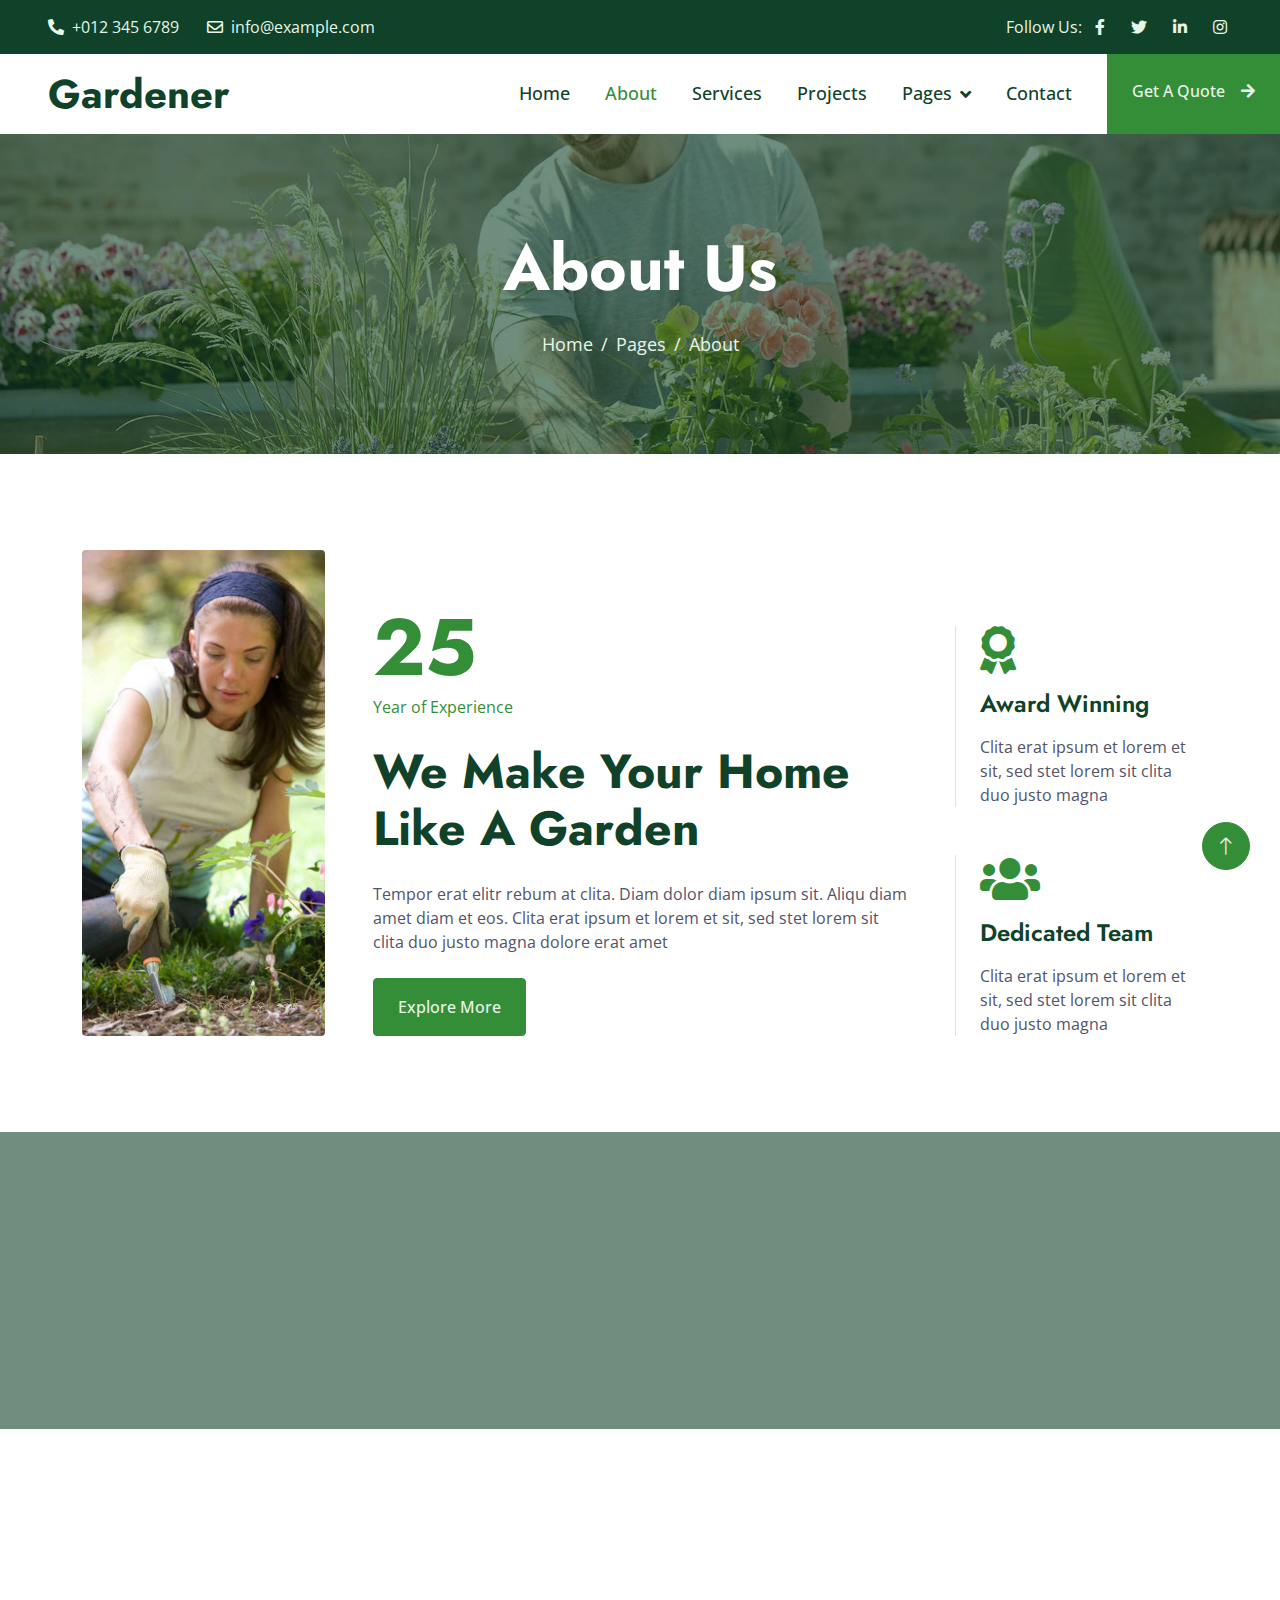
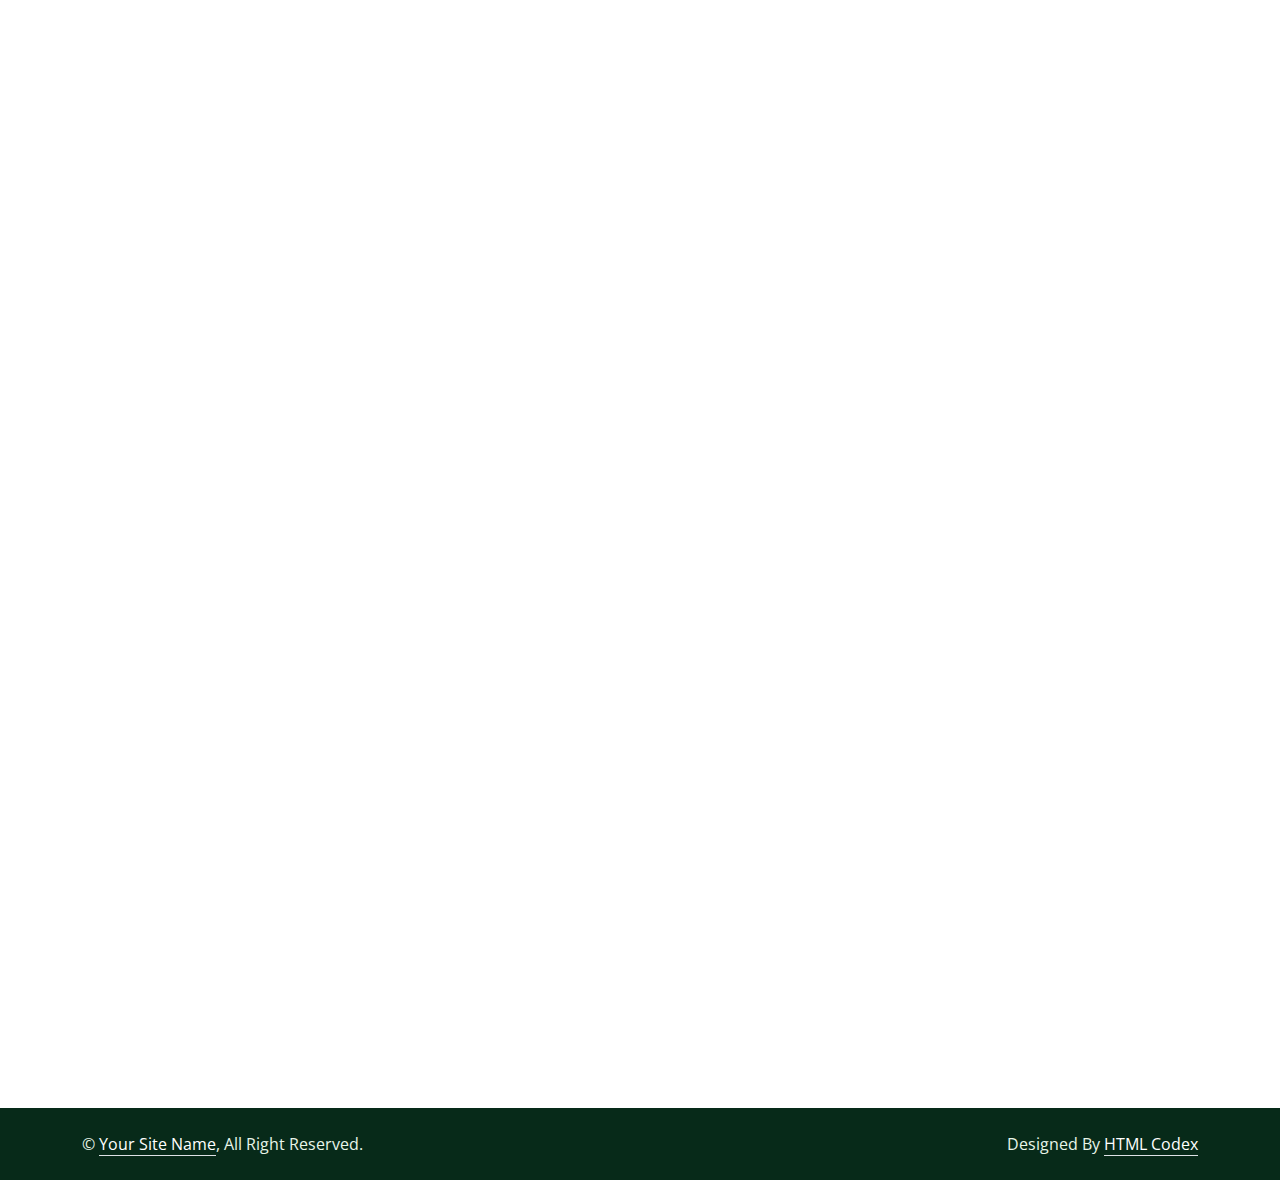
<file: about.html>
<!DOCTYPE html>
<html lang="en">

<head>
    <meta charset="utf-8">
    <title>Gardener - Gardening Website Template</title>
    <meta content="width=device-width, initial-scale=1.0" name="viewport">
    <meta content="" name="keywords">
    <meta content="" name="description">

    <!-- Favicon -->
    <link href="img/favicon.ico" rel="icon">

    <!-- Google Web Fonts -->
    <link rel="preconnect" href="https://fonts.googleapis.com">
    <link rel="preconnect" href="https://fonts.gstatic.com" crossorigin>
    <link href="https://fonts.googleapis.com/css2?family=Jost:wght@500;600;700&family=Open+Sans:wght@400;500&display=swap" rel="stylesheet">  

    <!-- Icon Font Stylesheet -->
    <link href="https://cdnjs.cloudflare.com/ajax/libs/font-awesome/5.10.0/css/all.min.css" rel="stylesheet">
    <link href="https://cdn.jsdelivr.net/npm/bootstrap-icons@1.4.1/font/bootstrap-icons.css" rel="stylesheet">

    <!-- Libraries Stylesheet -->
    <link href="lib/animate/animate.min.css" rel="stylesheet">
    <link href="lib/owlcarousel/assets/owl.carousel.min.css" rel="stylesheet">
    <link href="lib/lightbox/css/lightbox.min.css" rel="stylesheet">

    <!-- Customized Bootstrap Stylesheet -->
    <link href="css/bootstrap.min.css" rel="stylesheet">

    <!-- Template Stylesheet -->
    <link href="css/style.css" rel="stylesheet">
</head>

<body>
    <!-- Spinner Start -->
    <div id="spinner" class="show bg-white position-fixed translate-middle w-100 vh-100 top-50 start-50 d-flex align-items-center justify-content-center">
        <div class="spinner-border text-primary" role="status" style="width: 3rem; height: 3rem;"></div>
    </div>
    <!-- Spinner End -->


    <!-- Topbar Start -->
    <div class="container-fluid bg-dark text-light px-0 py-2">
        <div class="row gx-0 d-none d-lg-flex">
            <div class="col-lg-7 px-5 text-start">
                <div class="h-100 d-inline-flex align-items-center me-4">
                    <span class="fa fa-phone-alt me-2"></span>
                    <span>+012 345 6789</span>
                </div>
                <div class="h-100 d-inline-flex align-items-center">
                    <span class="far fa-envelope me-2"></span>
                    <span>info@example.com</span>
                </div>
            </div>
            <div class="col-lg-5 px-5 text-end">
                <div class="h-100 d-inline-flex align-items-center mx-n2">
                    <span>Follow Us:</span>
                    <a class="btn btn-link text-light" href=""><i class="fab fa-facebook-f"></i></a>
                    <a class="btn btn-link text-light" href=""><i class="fab fa-twitter"></i></a>
                    <a class="btn btn-link text-light" href=""><i class="fab fa-linkedin-in"></i></a>
                    <a class="btn btn-link text-light" href=""><i class="fab fa-instagram"></i></a>
                </div>
            </div>
        </div>
    </div>
    <!-- Topbar End -->


    <!-- Navbar Start -->
    <nav class="navbar navbar-expand-lg bg-white navbar-light sticky-top p-0">
        <a href="index.html" class="navbar-brand d-flex align-items-center px-4 px-lg-5">
            <h1 class="m-0">Gardener</h1>
        </a>
        <button type="button" class="navbar-toggler me-4" data-bs-toggle="collapse" data-bs-target="#navbarCollapse">
            <span class="navbar-toggler-icon"></span>
        </button>
        <div class="collapse navbar-collapse" id="navbarCollapse">
            <div class="navbar-nav ms-auto p-4 p-lg-0">
                <a href="index.html" class="nav-item nav-link">Home</a>
                <a href="about.html" class="nav-item nav-link active">About</a>
                <a href="service.html" class="nav-item nav-link">Services</a>
                <a href="project.html" class="nav-item nav-link">Projects</a>
                <div class="nav-item dropdown">
                    <a href="#" class="nav-link dropdown-toggle" data-bs-toggle="dropdown">Pages</a>
                    <div class="dropdown-menu bg-light m-0">
                        <a href="feature.html" class="dropdown-item">Features</a>
                        <a href="quote.html" class="dropdown-item">Free Quote</a>
                        <a href="team.html" class="dropdown-item">Our Team</a>
                        <a href="testimonial.html" class="dropdown-item">Testimonial</a>
                        <a href="404.html" class="dropdown-item">404 Page</a>
                    </div>
                </div>
                <a href="contact.html" class="nav-item nav-link">Contact</a>
            </div>
            <a href="" class="btn btn-primary py-4 px-lg-4 rounded-0 d-none d-lg-block">Get A Quote<i class="fa fa-arrow-right ms-3"></i></a>
        </div>
    </nav>
    <!-- Navbar End -->


    <!-- Page Header Start -->
    <div class="container-fluid page-header py-5 mb-5 wow fadeIn" data-wow-delay="0.1s">
        <div class="container text-center py-5">
            <h1 class="display-3 text-white mb-4 animated slideInDown">About Us</h1>
            <nav aria-label="breadcrumb animated slideInDown">
                <ol class="breadcrumb justify-content-center mb-0">
                    <li class="breadcrumb-item"><a href="#">Home</a></li>
                    <li class="breadcrumb-item"><a href="#">Pages</a></li>
                    <li class="breadcrumb-item active" aria-current="page">About</li>
                </ol>
            </nav>
        </div>
    </div>
    <!-- Page Header End -->


    <!-- About Start -->
    <div class="container-xxl py-5">
        <div class="container">
            <div class="row g-5 align-items-end">
                <div class="col-lg-3 col-md-5 wow fadeInUp" data-wow-delay="0.1s">
                    <img class="img-fluid rounded" data-wow-delay="0.1s" src="img/about.jpg">
                </div>
                <div class="col-lg-6 col-md-7 wow fadeInUp" data-wow-delay="0.3s">
                    <h1 class="display-1 text-primary mb-0">25</h1>
                    <p class="text-primary mb-4">Year of Experience</p>
                    <h1 class="display-5 mb-4">We Make Your Home Like A Garden</h1>
                    <p class="mb-4">Tempor erat elitr rebum at clita. Diam dolor diam ipsum sit. Aliqu diam amet diam et eos. Clita erat ipsum et lorem et sit, sed stet lorem sit clita duo justo magna dolore erat amet</p>
                    <a class="btn btn-primary py-3 px-4" href="">Explore More</a>
                </div>
                <div class="col-lg-3 col-md-12 wow fadeInUp" data-wow-delay="0.5s">
                    <div class="row g-5">
                        <div class="col-12 col-sm-6 col-lg-12">
                            <div class="border-start ps-4">
                                <i class="fa fa-award fa-3x text-primary mb-3"></i>
                                <h4 class="mb-3">Award Winning</h4>
                                <span>Clita erat ipsum et lorem et sit, sed stet lorem sit clita duo justo magna</span>
                            </div>
                        </div>
                        <div class="col-12 col-sm-6 col-lg-12">
                            <div class="border-start ps-4">
                                <i class="fa fa-users fa-3x text-primary mb-3"></i>
                                <h4 class="mb-3">Dedicated Team</h4>
                                <span>Clita erat ipsum et lorem et sit, sed stet lorem sit clita duo justo magna</span>
                            </div>
                        </div>
                    </div>
                </div>
            </div>
        </div>
    </div>
    <!-- About End -->


    <!-- Facts Start -->
    <div class="container-fluid facts my-5 py-5" data-parallax="scroll" data-image-src="img/carousel-1.jpg">
        <div class="container py-5">
            <div class="row g-5">
                <div class="col-sm-6 col-lg-3 text-center wow fadeIn" data-wow-delay="0.1s">
                    <h1 class="display-4 text-white" data-toggle="counter-up">1234</h1>
                    <span class="fs-5 fw-semi-bold text-light">Happy Clients</span>
                </div>
                <div class="col-sm-6 col-lg-3 text-center wow fadeIn" data-wow-delay="0.3s">
                    <h1 class="display-4 text-white" data-toggle="counter-up">1234</h1>
                    <span class="fs-5 fw-semi-bold text-light">Garden Complated</span>
                </div>
                <div class="col-sm-6 col-lg-3 text-center wow fadeIn" data-wow-delay="0.5s">
                    <h1 class="display-4 text-white" data-toggle="counter-up">1234</h1>
                    <span class="fs-5 fw-semi-bold text-light">Dedicated Staff</span>
                </div>
                <div class="col-sm-6 col-lg-3 text-center wow fadeIn" data-wow-delay="0.7s">
                    <h1 class="display-4 text-white" data-toggle="counter-up">1234</h1>
                    <span class="fs-5 fw-semi-bold text-light">Awards Achieved</span>
                </div>
            </div>
        </div>
    </div>
    <!-- Facts End -->


    <!-- Team Start -->
    <div class="container-xxl py-5">
        <div class="container">
            <div class="text-center mx-auto wow fadeInUp" data-wow-delay="0.1s" style="max-width: 500px;">
                <p class="fs-5 fw-bold text-primary">Our Team</p>
                <h1 class="display-5 mb-5">Dedicated & Experienced Team Members</h1>
            </div>
            <div class="row g-4">
                <div class="col-lg-4 col-md-6 wow fadeInUp" data-wow-delay="0.1s">
                    <div class="team-item rounded">
                        <img class="img-fluid" src="img/team-1.jpg" alt="">
                        <div class="team-text">
                            <h4 class="mb-0">Doris Jordan</h4>
                            <p class="text-primary">Landscape Designer</p>
                            <div class="team-social d-flex">
                                <a class="btn btn-square rounded-circle me-2" href=""><i class="fab fa-facebook-f"></i></a>
                                <a class="btn btn-square rounded-circle me-2" href=""><i class="fab fa-twitter"></i></a>
                                <a class="btn btn-square rounded-circle me-2" href=""><i class="fab fa-instagram"></i></a>
                            </div>
                        </div>
                    </div>
                </div>
                <div class="col-lg-4 col-md-6 wow fadeInUp" data-wow-delay="0.3s">
                    <div class="team-item rounded">
                        <img class="img-fluid" src="img/team-2.jpg" alt="">
                        <div class="team-text">
                            <h4 class="mb-0">Johnny Ramirez</h4>
                            <p class="text-primary">Garden Designer</p>
                            <div class="team-social d-flex">
                                <a class="btn btn-square rounded-circle me-2" href=""><i class="fab fa-facebook-f"></i></a>
                                <a class="btn btn-square rounded-circle me-2" href=""><i class="fab fa-twitter"></i></a>
                                <a class="btn btn-square rounded-circle me-2" href=""><i class="fab fa-instagram"></i></a>
                            </div>
                        </div>
                    </div>
                </div>
                <div class="col-lg-4 col-md-6 wow fadeInUp" data-wow-delay="0.5s">
                    <div class="team-item rounded">
                        <img class="img-fluid" src="img/team-3.jpg" alt="">
                        <div class="team-text">
                            <h4 class="mb-0">Diana Wagner</h4>
                            <p class="text-primary">Senior Gardener</p>
                            <div class="team-social d-flex">
                                <a class="btn btn-square rounded-circle me-2" href=""><i class="fab fa-facebook-f"></i></a>
                                <a class="btn btn-square rounded-circle me-2" href=""><i class="fab fa-twitter"></i></a>
                                <a class="btn btn-square rounded-circle me-2" href=""><i class="fab fa-instagram"></i></a>
                            </div>
                        </div>
                    </div>
                </div>
            </div>
        </div>
    </div>
    <!-- Team End -->


    <!-- Footer Start -->
    <div class="container-fluid bg-dark text-light footer mt-5 py-5 wow fadeIn" data-wow-delay="0.1s">
        <div class="container py-5">
            <div class="row g-5">
                <div class="col-lg-3 col-md-6">
                    <h4 class="text-white mb-4">Our Office</h4>
                    <p class="mb-2"><i class="fa fa-map-marker-alt me-3"></i>123 Street, New York, USA</p>
                    <p class="mb-2"><i class="fa fa-phone-alt me-3"></i>+012 345 67890</p>
                    <p class="mb-2"><i class="fa fa-envelope me-3"></i>info@example.com</p>
                    <div class="d-flex pt-2">
                        <a class="btn btn-square btn-outline-light rounded-circle me-2" href=""><i class="fab fa-twitter"></i></a>
                        <a class="btn btn-square btn-outline-light rounded-circle me-2" href=""><i class="fab fa-facebook-f"></i></a>
                        <a class="btn btn-square btn-outline-light rounded-circle me-2" href=""><i class="fab fa-youtube"></i></a>
                        <a class="btn btn-square btn-outline-light rounded-circle me-2" href=""><i class="fab fa-linkedin-in"></i></a>
                    </div>
                </div>
                <div class="col-lg-3 col-md-6">
                    <h4 class="text-white mb-4">Services</h4>
                    <a class="btn btn-link" href="">Landscaping</a>
                    <a class="btn btn-link" href="">Pruning plants</a>
                    <a class="btn btn-link" href="">Urban Gardening</a>
                    <a class="btn btn-link" href="">Garden Maintenance</a>
                    <a class="btn btn-link" href="">Green Technology</a>
                </div>
                <div class="col-lg-3 col-md-6">
                    <h4 class="text-white mb-4">Quick Links</h4>
                    <a class="btn btn-link" href="">About Us</a>
                    <a class="btn btn-link" href="">Contact Us</a>
                    <a class="btn btn-link" href="">Our Services</a>
                    <a class="btn btn-link" href="">Terms & Condition</a>
                    <a class="btn btn-link" href="">Support</a>
                </div>
                <div class="col-lg-3 col-md-6">
                    <h4 class="text-white mb-4">Newsletter</h4>
                    <p>Dolor amet sit justo amet elitr clita ipsum elitr est.</p>
                    <div class="position-relative w-100">
                        <input class="form-control bg-light border-light w-100 py-3 ps-4 pe-5" type="text" placeholder="Your email">
                        <button type="button" class="btn btn-primary py-2 position-absolute top-0 end-0 mt-2 me-2">SignUp</button>
                    </div>
                </div>
            </div>
        </div>
    </div>
    <!-- Footer End -->


    <!-- Copyright Start -->
    <div class="container-fluid copyright py-4">
        <div class="container">
            <div class="row">
                <div class="col-md-6 text-center text-md-start mb-3 mb-md-0">
                    &copy; <a class="border-bottom" href="#">Your Site Name</a>, All Right Reserved.
                </div>
                <div class="col-md-6 text-center text-md-end">
                    <!--/*** This template is free as long as you keep the footer author’s credit link/attribution link/backlink. If you'd like to use the template without the footer author’s credit link/attribution link/backlink, you can purchase the Credit Removal License from "https://htmlcodex.com/credit-removal". Thank you for your support. ***/-->
                    Designed By <a class="border-bottom" href="https://htmlcodex.com">HTML Codex</a>
                </div>
            </div>
        </div>
    </div>
    <!-- Copyright End -->


    <!-- Back to Top -->
    <a href="#" class="btn btn-lg btn-primary btn-lg-square rounded-circle back-to-top"><i class="bi bi-arrow-up"></i></a>


    <!-- JavaScript Libraries -->
    <script src="https://code.jquery.com/jquery-3.4.1.min.js"></script>
    <script src="https://cdn.jsdelivr.net/npm/bootstrap@5.0.0/dist/js/bootstrap.bundle.min.js"></script>
    <script src="lib/wow/wow.min.js"></script>
    <script src="lib/easing/easing.min.js"></script>
    <script src="lib/waypoints/waypoints.min.js"></script>
    <script src="lib/owlcarousel/owl.carousel.min.js"></script>
    <script src="lib/counterup/counterup.min.js"></script>
    <script src="lib/parallax/parallax.min.js"></script>
    <script src="lib/isotope/isotope.pkgd.min.js"></script>
    <script src="lib/lightbox/js/lightbox.min.js"></script>

    <!-- Template Javascript -->
    <script src="js/main.js"></script>
</body>

</html>
</file>
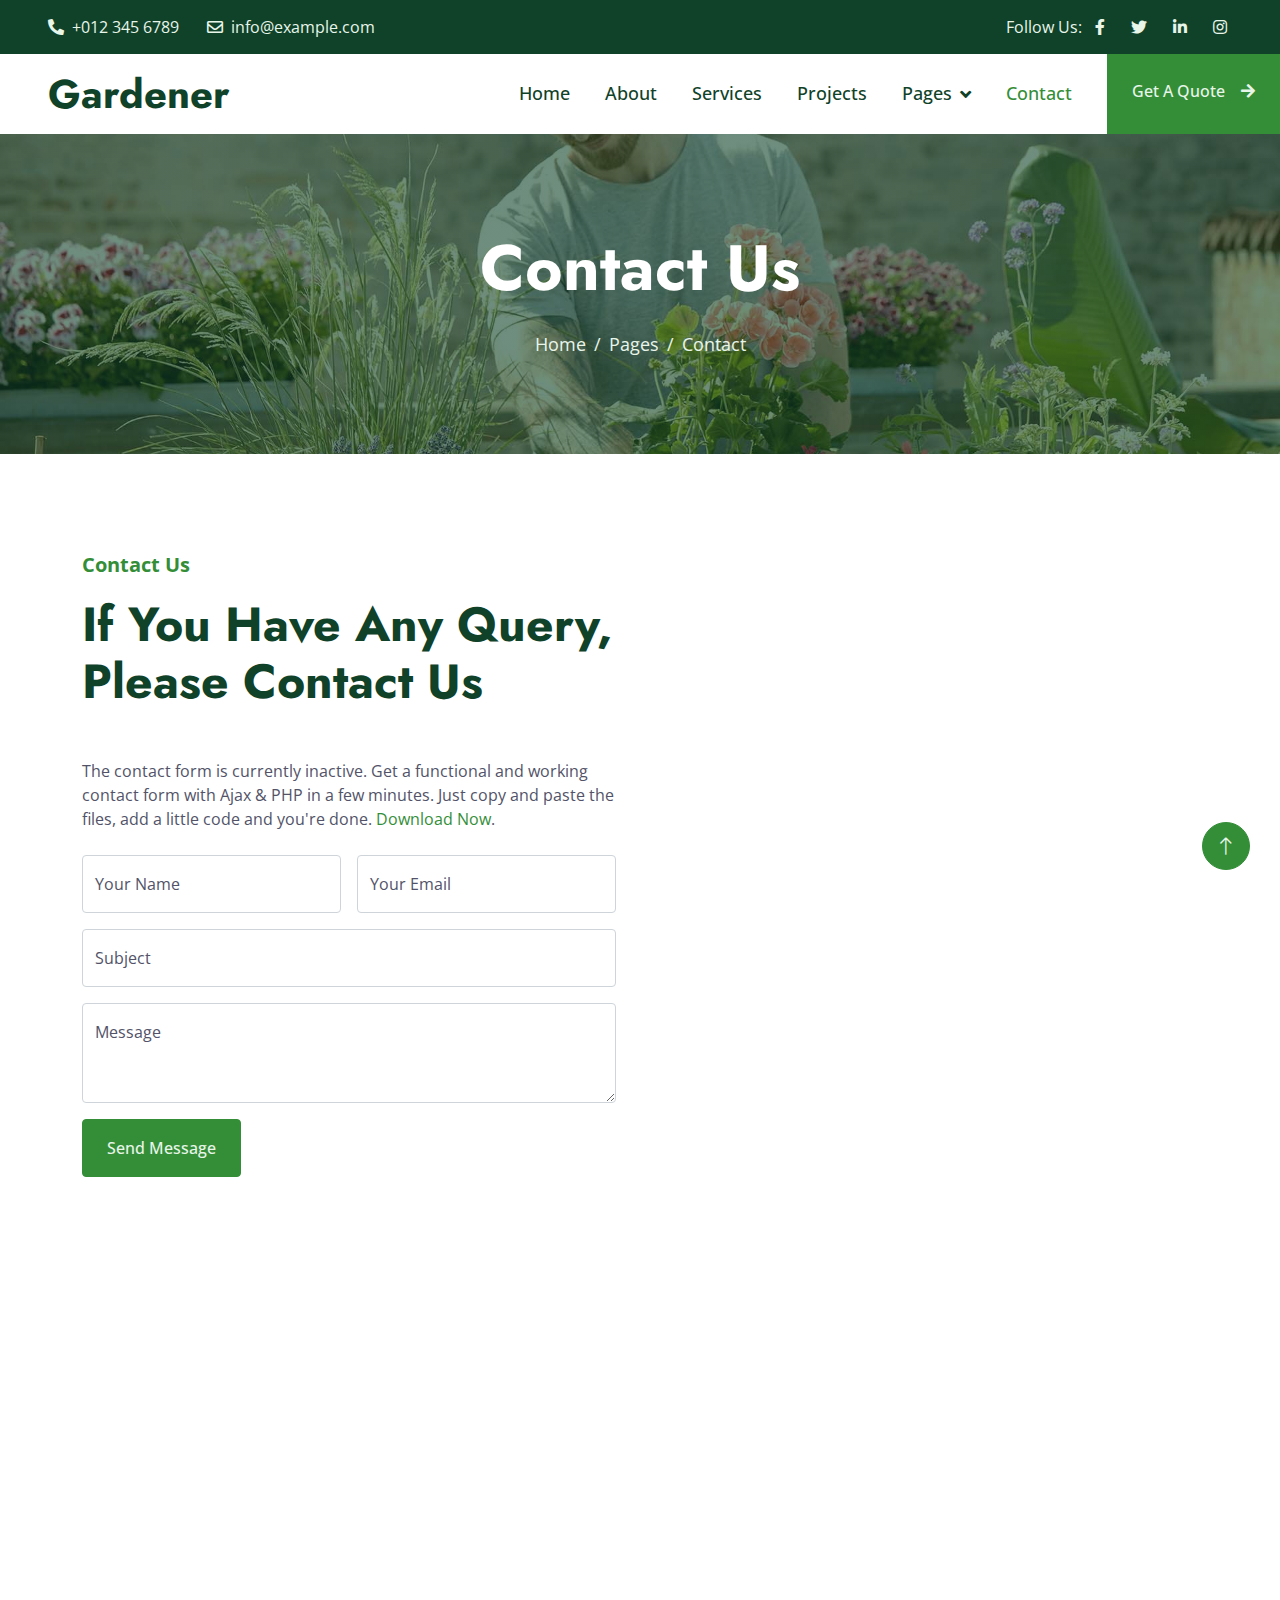
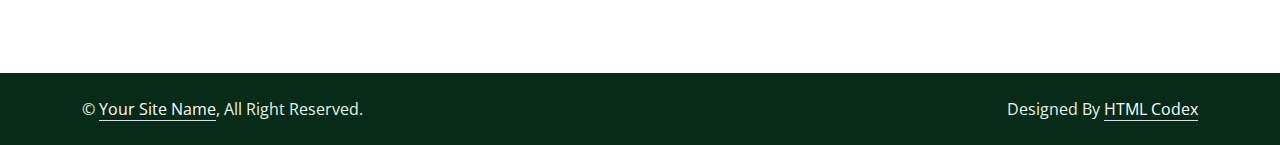
<file: contact.html>
<!DOCTYPE html>
<html lang="en">

<head>
    <meta charset="utf-8">
    <title>Gardener - Gardening Website Template</title>
    <meta content="width=device-width, initial-scale=1.0" name="viewport">
    <meta content="" name="keywords">
    <meta content="" name="description">

    <!-- Favicon -->
    <link href="img/favicon.ico" rel="icon">

    <!-- Google Web Fonts -->
    <link rel="preconnect" href="https://fonts.googleapis.com">
    <link rel="preconnect" href="https://fonts.gstatic.com" crossorigin>
    <link href="https://fonts.googleapis.com/css2?family=Jost:wght@500;600;700&family=Open+Sans:wght@400;500&display=swap" rel="stylesheet">  

    <!-- Icon Font Stylesheet -->
    <link href="https://cdnjs.cloudflare.com/ajax/libs/font-awesome/5.10.0/css/all.min.css" rel="stylesheet">
    <link href="https://cdn.jsdelivr.net/npm/bootstrap-icons@1.4.1/font/bootstrap-icons.css" rel="stylesheet">

    <!-- Libraries Stylesheet -->
    <link href="lib/animate/animate.min.css" rel="stylesheet">
    <link href="lib/owlcarousel/assets/owl.carousel.min.css" rel="stylesheet">
    <link href="lib/lightbox/css/lightbox.min.css" rel="stylesheet">

    <!-- Customized Bootstrap Stylesheet -->
    <link href="css/bootstrap.min.css" rel="stylesheet">

    <!-- Template Stylesheet -->
    <link href="css/style.css" rel="stylesheet">
</head>

<body>
    <!-- Spinner Start -->
    <div id="spinner" class="show bg-white position-fixed translate-middle w-100 vh-100 top-50 start-50 d-flex align-items-center justify-content-center">
        <div class="spinner-border text-primary" role="status" style="width: 3rem; height: 3rem;"></div>
    </div>
    <!-- Spinner End -->


    <!-- Topbar Start -->
    <div class="container-fluid bg-dark text-light px-0 py-2">
        <div class="row gx-0 d-none d-lg-flex">
            <div class="col-lg-7 px-5 text-start">
                <div class="h-100 d-inline-flex align-items-center me-4">
                    <span class="fa fa-phone-alt me-2"></span>
                    <span>+012 345 6789</span>
                </div>
                <div class="h-100 d-inline-flex align-items-center">
                    <span class="far fa-envelope me-2"></span>
                    <span>info@example.com</span>
                </div>
            </div>
            <div class="col-lg-5 px-5 text-end">
                <div class="h-100 d-inline-flex align-items-center mx-n2">
                    <span>Follow Us:</span>
                    <a class="btn btn-link text-light" href=""><i class="fab fa-facebook-f"></i></a>
                    <a class="btn btn-link text-light" href=""><i class="fab fa-twitter"></i></a>
                    <a class="btn btn-link text-light" href=""><i class="fab fa-linkedin-in"></i></a>
                    <a class="btn btn-link text-light" href=""><i class="fab fa-instagram"></i></a>
                </div>
            </div>
        </div>
    </div>
    <!-- Topbar End -->


    <!-- Navbar Start -->
    <nav class="navbar navbar-expand-lg bg-white navbar-light sticky-top p-0">
        <a href="index.html" class="navbar-brand d-flex align-items-center px-4 px-lg-5">
            <h1 class="m-0">Gardener</h1>
        </a>
        <button type="button" class="navbar-toggler me-4" data-bs-toggle="collapse" data-bs-target="#navbarCollapse">
            <span class="navbar-toggler-icon"></span>
        </button>
        <div class="collapse navbar-collapse" id="navbarCollapse">
            <div class="navbar-nav ms-auto p-4 p-lg-0">
                <a href="index.html" class="nav-item nav-link">Home</a>
                <a href="about.html" class="nav-item nav-link">About</a>
                <a href="service.html" class="nav-item nav-link">Services</a>
                <a href="project.html" class="nav-item nav-link">Projects</a>
                <div class="nav-item dropdown">
                    <a href="#" class="nav-link dropdown-toggle" data-bs-toggle="dropdown">Pages</a>
                    <div class="dropdown-menu bg-light m-0">
                        <a href="feature.html" class="dropdown-item">Features</a>
                        <a href="quote.html" class="dropdown-item">Free Quote</a>
                        <a href="team.html" class="dropdown-item">Our Team</a>
                        <a href="testimonial.html" class="dropdown-item">Testimonial</a>
                        <a href="404.html" class="dropdown-item">404 Page</a>
                    </div>
                </div>
                <a href="contact.html" class="nav-item nav-link active">Contact</a>
            </div>
            <a href="" class="btn btn-primary py-4 px-lg-4 rounded-0 d-none d-lg-block">Get A Quote<i class="fa fa-arrow-right ms-3"></i></a>
        </div>
    </nav>
    <!-- Navbar End -->


    <!-- Page Header Start -->
    <div class="container-fluid page-header py-5 mb-5 wow fadeIn" data-wow-delay="0.1s">
        <div class="container text-center py-5">
            <h1 class="display-3 text-white mb-4 animated slideInDown">Contact Us</h1>
            <nav aria-label="breadcrumb animated slideInDown">
                <ol class="breadcrumb justify-content-center mb-0">
                    <li class="breadcrumb-item"><a href="#">Home</a></li>
                    <li class="breadcrumb-item"><a href="#">Pages</a></li>
                    <li class="breadcrumb-item active" aria-current="page">Contact</li>
                </ol>
            </nav>
        </div>
    </div>
    <!-- Page Header End -->


    <!-- Contact Start -->
    <div class="container-xxl py-5">
        <div class="container">
            <div class="row g-5">
                <div class="col-lg-6 wow fadeIn" data-wow-delay="0.1s">
                    <p class="fs-5 fw-bold text-primary">Contact Us</p>
                    <h1 class="display-5 mb-5">If You Have Any Query, Please Contact Us</h1>
                    <p class="mb-4">The contact form is currently inactive. Get a functional and working contact form with Ajax & PHP in a few minutes. Just copy and paste the files, add a little code and you're done. <a href="https://htmlcodex.com/contact-form">Download Now</a>.</p>
                    <form>
                        <div class="row g-3">
                            <div class="col-md-6">
                                <div class="form-floating">
                                    <input type="text" class="form-control" id="name" placeholder="Your Name">
                                    <label for="name">Your Name</label>
                                </div>
                            </div>
                            <div class="col-md-6">
                                <div class="form-floating">
                                    <input type="email" class="form-control" id="email" placeholder="Your Email">
                                    <label for="email">Your Email</label>
                                </div>
                            </div>
                            <div class="col-12">
                                <div class="form-floating">
                                    <input type="text" class="form-control" id="subject" placeholder="Subject">
                                    <label for="subject">Subject</label>
                                </div>
                            </div>
                            <div class="col-12">
                                <div class="form-floating">
                                    <textarea class="form-control" placeholder="Leave a message here" id="message" style="height: 100px"></textarea>
                                    <label for="message">Message</label>
                                </div>
                            </div>
                            <div class="col-12">
                                <button class="btn btn-primary py-3 px-4" type="submit">Send Message</button>
                            </div>
                        </div>
                    </form>
                </div>
                <div class="col-lg-6 wow fadeIn" data-wow-delay="0.5s" style="min-height: 450px;">
                    <div class="position-relative rounded overflow-hidden h-100">
                        <iframe class="position-relative w-100 h-100"
                        src="https://www.google.com/maps/embed?pb=!1m18!1m12!1m3!1d3001156.4288297426!2d-78.01371936852176!3d42.72876761954724!2m3!1f0!2f0!3f0!3m2!1i1024!2i768!4f13.1!3m3!1m2!1s0x4ccc4bf0f123a5a9%3A0xddcfc6c1de189567!2sNew%20York%2C%20USA!5e0!3m2!1sen!2sbd!4v1603794290143!5m2!1sen!2sbd"
                        frameborder="0" style="min-height: 450px; border:0;" allowfullscreen="" aria-hidden="false"
                        tabindex="0"></iframe>
                    </div>
                </div>
            </div>
        </div>
    </div>
    <!-- Contact End -->


    <!-- Footer Start -->
    <div class="container-fluid bg-dark text-light footer mt-5 py-5 wow fadeIn" data-wow-delay="0.1s">
        <div class="container py-5">
            <div class="row g-5">
                <div class="col-lg-3 col-md-6">
                    <h4 class="text-white mb-4">Our Office</h4>
                    <p class="mb-2"><i class="fa fa-map-marker-alt me-3"></i>123 Street, New York, USA</p>
                    <p class="mb-2"><i class="fa fa-phone-alt me-3"></i>+012 345 67890</p>
                    <p class="mb-2"><i class="fa fa-envelope me-3"></i>info@example.com</p>
                    <div class="d-flex pt-2">
                        <a class="btn btn-square btn-outline-light rounded-circle me-2" href=""><i class="fab fa-twitter"></i></a>
                        <a class="btn btn-square btn-outline-light rounded-circle me-2" href=""><i class="fab fa-facebook-f"></i></a>
                        <a class="btn btn-square btn-outline-light rounded-circle me-2" href=""><i class="fab fa-youtube"></i></a>
                        <a class="btn btn-square btn-outline-light rounded-circle me-2" href=""><i class="fab fa-linkedin-in"></i></a>
                    </div>
                </div>
                <div class="col-lg-3 col-md-6">
                    <h4 class="text-white mb-4">Services</h4>
                    <a class="btn btn-link" href="">Landscaping</a>
                    <a class="btn btn-link" href="">Pruning plants</a>
                    <a class="btn btn-link" href="">Urban Gardening</a>
                    <a class="btn btn-link" href="">Garden Maintenance</a>
                    <a class="btn btn-link" href="">Green Technology</a>
                </div>
                <div class="col-lg-3 col-md-6">
                    <h4 class="text-white mb-4">Quick Links</h4>
                    <a class="btn btn-link" href="">About Us</a>
                    <a class="btn btn-link" href="">Contact Us</a>
                    <a class="btn btn-link" href="">Our Services</a>
                    <a class="btn btn-link" href="">Terms & Condition</a>
                    <a class="btn btn-link" href="">Support</a>
                </div>
                <div class="col-lg-3 col-md-6">
                    <h4 class="text-white mb-4">Newsletter</h4>
                    <p>Dolor amet sit justo amet elitr clita ipsum elitr est.</p>
                    <div class="position-relative w-100">
                        <input class="form-control bg-light border-light w-100 py-3 ps-4 pe-5" type="text" placeholder="Your email">
                        <button type="button" class="btn btn-primary py-2 position-absolute top-0 end-0 mt-2 me-2">SignUp</button>
                    </div>
                </div>
            </div>
        </div>
    </div>
    <!-- Footer End -->


    <!-- Copyright Start -->
    <div class="container-fluid copyright py-4">
        <div class="container">
            <div class="row">
                <div class="col-md-6 text-center text-md-start mb-3 mb-md-0">
                    &copy; <a class="border-bottom" href="#">Your Site Name</a>, All Right Reserved.
                </div>
                <div class="col-md-6 text-center text-md-end">
                    <!--/*** This template is free as long as you keep the footer author’s credit link/attribution link/backlink. If you'd like to use the template without the footer author’s credit link/attribution link/backlink, you can purchase the Credit Removal License from "https://htmlcodex.com/credit-removal". Thank you for your support. ***/-->
                    Designed By <a class="border-bottom" href="https://htmlcodex.com">HTML Codex</a>
                </div>
            </div>
        </div>
    </div>
    <!-- Copyright End -->


    <!-- Back to Top -->
    <a href="#" class="btn btn-lg btn-primary btn-lg-square rounded-circle back-to-top"><i class="bi bi-arrow-up"></i></a>


    <!-- JavaScript Libraries -->
    <script src="https://code.jquery.com/jquery-3.4.1.min.js"></script>
    <script src="https://cdn.jsdelivr.net/npm/bootstrap@5.0.0/dist/js/bootstrap.bundle.min.js"></script>
    <script src="lib/wow/wow.min.js"></script>
    <script src="lib/easing/easing.min.js"></script>
    <script src="lib/waypoints/waypoints.min.js"></script>
    <script src="lib/owlcarousel/owl.carousel.min.js"></script>
    <script src="lib/counterup/counterup.min.js"></script>
    <script src="lib/parallax/parallax.min.js"></script>
    <script src="lib/isotope/isotope.pkgd.min.js"></script>
    <script src="lib/lightbox/js/lightbox.min.js"></script>

    <!-- Template Javascript -->
    <script src="js/main.js"></script>
</body>

</html>
</file>
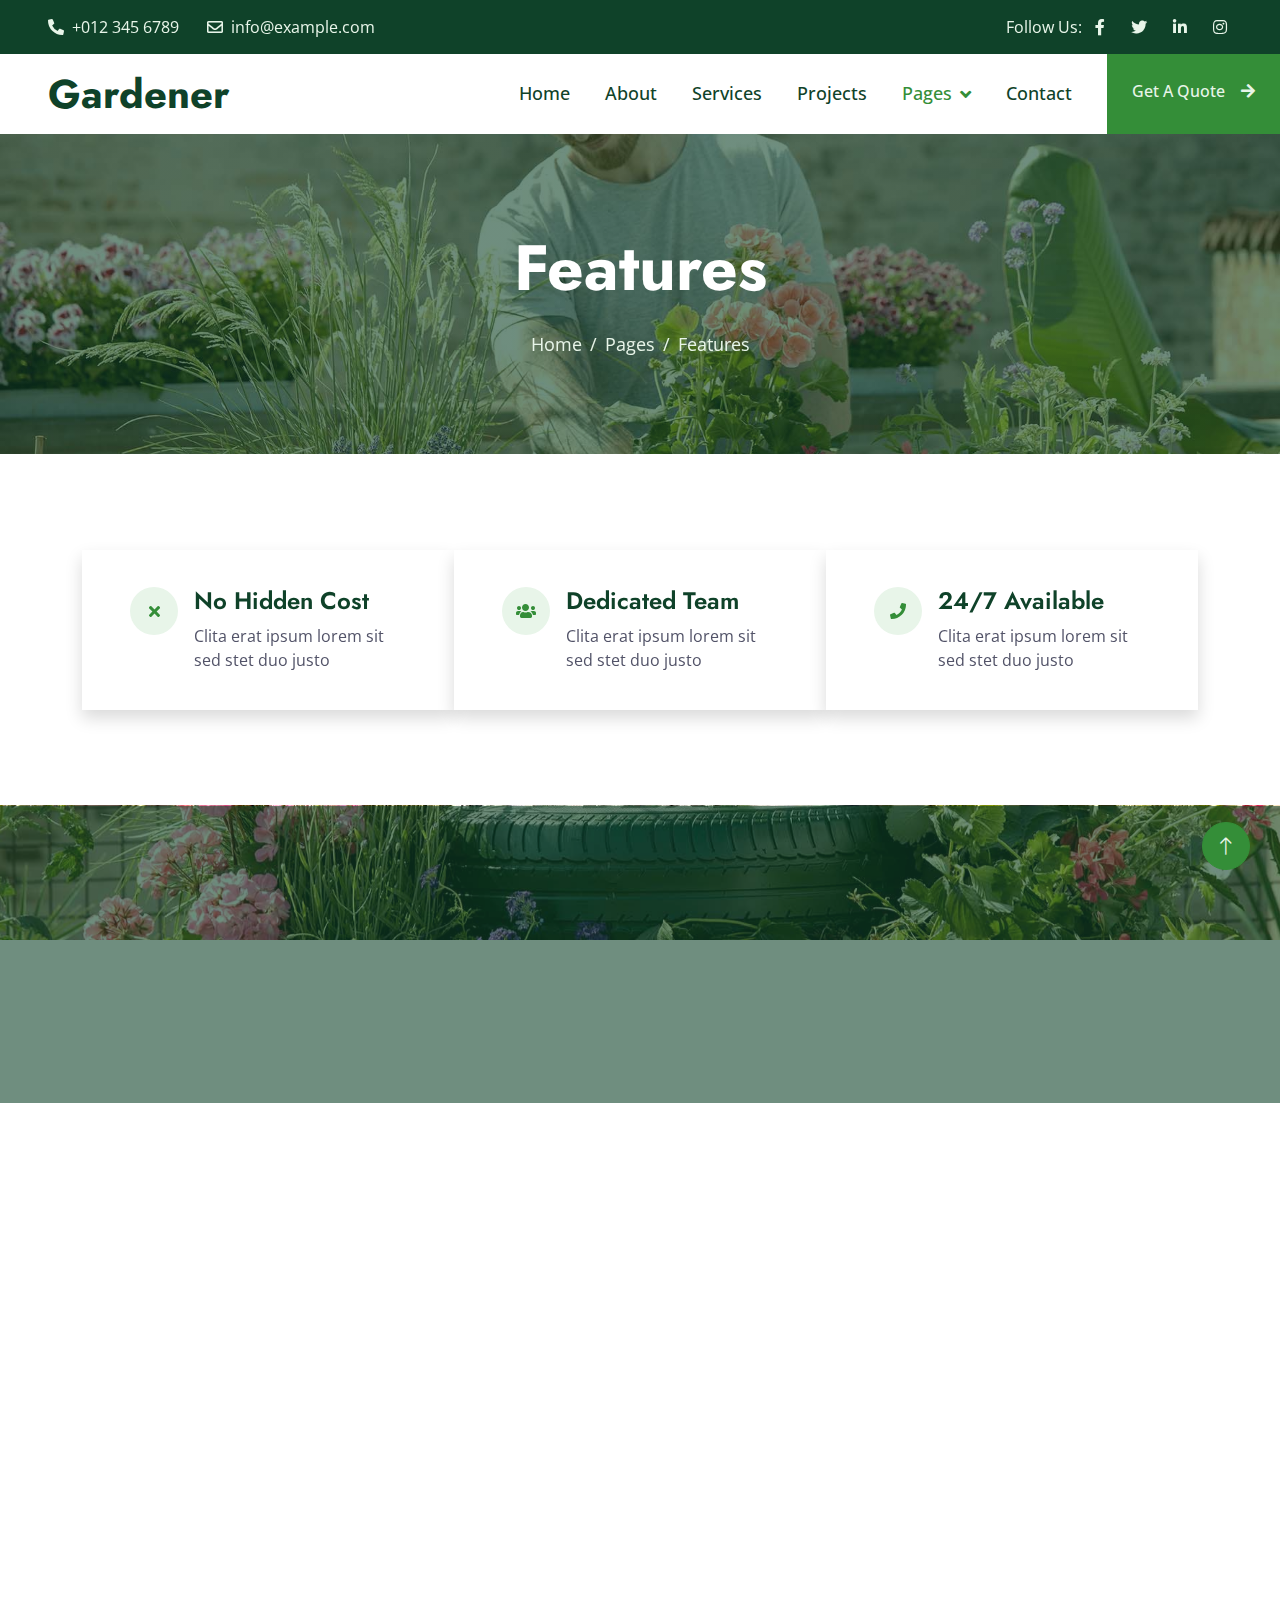
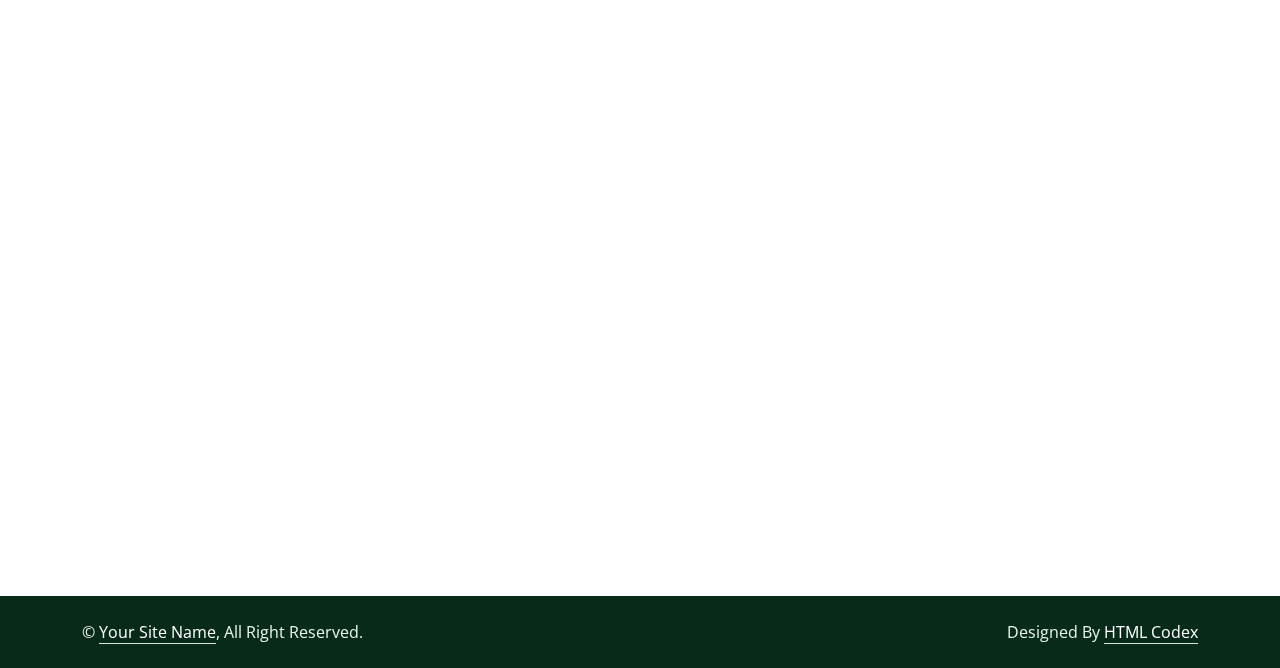
<file: feature.html>
<!DOCTYPE html>
<html lang="en">

<head>
    <meta charset="utf-8">
    <title>Gardener - Gardening Website Template</title>
    <meta content="width=device-width, initial-scale=1.0" name="viewport">
    <meta content="" name="keywords">
    <meta content="" name="description">

    <!-- Favicon -->
    <link href="img/favicon.ico" rel="icon">

    <!-- Google Web Fonts -->
    <link rel="preconnect" href="https://fonts.googleapis.com">
    <link rel="preconnect" href="https://fonts.gstatic.com" crossorigin>
    <link href="https://fonts.googleapis.com/css2?family=Jost:wght@500;600;700&family=Open+Sans:wght@400;500&display=swap" rel="stylesheet">  

    <!-- Icon Font Stylesheet -->
    <link href="https://cdnjs.cloudflare.com/ajax/libs/font-awesome/5.10.0/css/all.min.css" rel="stylesheet">
    <link href="https://cdn.jsdelivr.net/npm/bootstrap-icons@1.4.1/font/bootstrap-icons.css" rel="stylesheet">

    <!-- Libraries Stylesheet -->
    <link href="lib/animate/animate.min.css" rel="stylesheet">
    <link href="lib/owlcarousel/assets/owl.carousel.min.css" rel="stylesheet">
    <link href="lib/lightbox/css/lightbox.min.css" rel="stylesheet">

    <!-- Customized Bootstrap Stylesheet -->
    <link href="css/bootstrap.min.css" rel="stylesheet">

    <!-- Template Stylesheet -->
    <link href="css/style.css" rel="stylesheet">
</head>

<body>
    <!-- Spinner Start -->
    <div id="spinner" class="show bg-white position-fixed translate-middle w-100 vh-100 top-50 start-50 d-flex align-items-center justify-content-center">
        <div class="spinner-border text-primary" role="status" style="width: 3rem; height: 3rem;"></div>
    </div>
    <!-- Spinner End -->


    <!-- Topbar Start -->
    <div class="container-fluid bg-dark text-light px-0 py-2">
        <div class="row gx-0 d-none d-lg-flex">
            <div class="col-lg-7 px-5 text-start">
                <div class="h-100 d-inline-flex align-items-center me-4">
                    <span class="fa fa-phone-alt me-2"></span>
                    <span>+012 345 6789</span>
                </div>
                <div class="h-100 d-inline-flex align-items-center">
                    <span class="far fa-envelope me-2"></span>
                    <span>info@example.com</span>
                </div>
            </div>
            <div class="col-lg-5 px-5 text-end">
                <div class="h-100 d-inline-flex align-items-center mx-n2">
                    <span>Follow Us:</span>
                    <a class="btn btn-link text-light" href=""><i class="fab fa-facebook-f"></i></a>
                    <a class="btn btn-link text-light" href=""><i class="fab fa-twitter"></i></a>
                    <a class="btn btn-link text-light" href=""><i class="fab fa-linkedin-in"></i></a>
                    <a class="btn btn-link text-light" href=""><i class="fab fa-instagram"></i></a>
                </div>
            </div>
        </div>
    </div>
    <!-- Topbar End -->


    <!-- Navbar Start -->
    <nav class="navbar navbar-expand-lg bg-white navbar-light sticky-top p-0">
        <a href="index.html" class="navbar-brand d-flex align-items-center px-4 px-lg-5">
            <h1 class="m-0">Gardener</h1>
        </a>
        <button type="button" class="navbar-toggler me-4" data-bs-toggle="collapse" data-bs-target="#navbarCollapse">
            <span class="navbar-toggler-icon"></span>
        </button>
        <div class="collapse navbar-collapse" id="navbarCollapse">
            <div class="navbar-nav ms-auto p-4 p-lg-0">
                <a href="index.html" class="nav-item nav-link">Home</a>
                <a href="about.html" class="nav-item nav-link">About</a>
                <a href="service.html" class="nav-item nav-link">Services</a>
                <a href="project.html" class="nav-item nav-link">Projects</a>
                <div class="nav-item dropdown">
                    <a href="#" class="nav-link dropdown-toggle active" data-bs-toggle="dropdown">Pages</a>
                    <div class="dropdown-menu bg-light m-0">
                        <a href="feature.html" class="dropdown-item active">Features</a>
                        <a href="quote.html" class="dropdown-item">Free Quote</a>
                        <a href="team.html" class="dropdown-item">Our Team</a>
                        <a href="testimonial.html" class="dropdown-item">Testimonial</a>
                        <a href="404.html" class="dropdown-item">404 Page</a>
                    </div>
                </div>
                <a href="contact.html" class="nav-item nav-link">Contact</a>
            </div>
            <a href="" class="btn btn-primary py-4 px-lg-4 rounded-0 d-none d-lg-block">Get A Quote<i class="fa fa-arrow-right ms-3"></i></a>
        </div>
    </nav>
    <!-- Navbar End -->


    <!-- Page Header Start -->
    <div class="container-fluid page-header py-5 mb-5 wow fadeIn" data-wow-delay="0.1s">
        <div class="container text-center py-5">
            <h1 class="display-3 text-white mb-4 animated slideInDown">Features</h1>
            <nav aria-label="breadcrumb animated slideInDown">
                <ol class="breadcrumb justify-content-center mb-0">
                    <li class="breadcrumb-item"><a href="#">Home</a></li>
                    <li class="breadcrumb-item"><a href="#">Pages</a></li>
                    <li class="breadcrumb-item active" aria-current="page">Features</li>
                </ol>
            </nav>
        </div>
    </div>
    <!-- Page Header End -->


    <!-- Feature Start -->
    <div class="container-fluid py-5">
        <div class="container">
            <div class="row gx-0">
                <div class="col-lg-4 wow fadeIn" data-wow-delay="0.1s">
                    <div class="bg-white shadow d-flex align-items-center h-100 px-5" style="min-height: 160px;">
                        <div class="d-flex">
                            <div class="flex-shrink-0 btn-lg-square rounded-circle bg-light">
                                <i class="fa fa-times text-primary"></i>
                            </div>
                            <div class="ps-3">
                                <h4>No Hidden Cost</h4>
                                <span>Clita erat ipsum lorem sit sed stet duo justo</span>
                            </div>
                        </div>
                    </div>
                </div>
                <div class="col-lg-4 wow fadeIn" data-wow-delay="0.3s">
                    <div class="bg-white shadow d-flex align-items-center h-100 px-5" style="min-height: 160px;">
                        <div class="d-flex">
                            <div class="flex-shrink-0 btn-lg-square rounded-circle bg-light">
                                <i class="fa fa-users text-primary"></i>
                            </div>
                            <div class="ps-3">
                                <h4>Dedicated Team</h4>
                                <span>Clita erat ipsum lorem sit sed stet duo justo</span>
                            </div>
                        </div>
                    </div>
                </div>
                <div class="col-lg-4 wow fadeIn" data-wow-delay="0.5s">
                    <div class="bg-white shadow d-flex align-items-center h-100 px-5" style="min-height: 160px;">
                        <div class="d-flex">
                            <div class="flex-shrink-0 btn-lg-square rounded-circle bg-light">
                                <i class="fa fa-phone text-primary"></i>
                            </div>
                            <div class="ps-3">
                                <h4>24/7 Available</h4>
                                <span>Clita erat ipsum lorem sit sed stet duo justo</span>
                            </div>
                        </div>
                    </div>
                </div>
            </div>
        </div>
    </div>
    <!-- Feature End -->


    <!-- Facts Start -->
    <div class="container-fluid facts my-5 py-5" data-parallax="scroll" data-image-src="img/carousel-1.jpg">
        <div class="container py-5">
            <div class="row g-5">
                <div class="col-sm-6 col-lg-3 text-center wow fadeIn" data-wow-delay="0.1s">
                    <h1 class="display-4 text-white" data-toggle="counter-up">1234</h1>
                    <span class="fs-5 fw-semi-bold text-light">Happy Clients</span>
                </div>
                <div class="col-sm-6 col-lg-3 text-center wow fadeIn" data-wow-delay="0.3s">
                    <h1 class="display-4 text-white" data-toggle="counter-up">1234</h1>
                    <span class="fs-5 fw-semi-bold text-light">Garden Complated</span>
                </div>
                <div class="col-sm-6 col-lg-3 text-center wow fadeIn" data-wow-delay="0.5s">
                    <h1 class="display-4 text-white" data-toggle="counter-up">1234</h1>
                    <span class="fs-5 fw-semi-bold text-light">Dedicated Staff</span>
                </div>
                <div class="col-sm-6 col-lg-3 text-center wow fadeIn" data-wow-delay="0.7s">
                    <h1 class="display-4 text-white" data-toggle="counter-up">1234</h1>
                    <span class="fs-5 fw-semi-bold text-light">Awards Achieved</span>
                </div>
            </div>
        </div>
    </div>
    <!-- Facts End -->


    <!-- Features Start -->
    <div class="container-xxl py-5">
        <div class="container">
            <div class="row g-5 align-items-center">
                <div class="col-lg-6 wow fadeInUp" data-wow-delay="0.1s">
                    <p class="fs-5 fw-bold text-primary">Why Choosing Us!</p>
                    <h1 class="display-5 mb-4">Few Reasons Why People Choosing Us!</h1>
                    <p class="mb-4">Tempor erat elitr rebum at clita. Diam dolor diam ipsum sit. Aliqu diam amet diam et eos. Clita erat ipsum et lorem et sit, sed stet lorem sit clita duo justo magna dolore erat amet</p>
                    <a class="btn btn-primary py-3 px-4" href="">Explore More</a>
                </div>
                <div class="col-lg-6">
                    <div class="row g-4 align-items-center">
                        <div class="col-md-6">
                            <div class="row g-4">
                                <div class="col-12 wow fadeIn" data-wow-delay="0.3s">
                                    <div class="text-center rounded py-5 px-4" style="box-shadow: 0 0 45px rgba(0,0,0,.08);">
                                        <div class="btn-square bg-light rounded-circle mx-auto mb-4" style="width: 90px; height: 90px;">
                                            <i class="fa fa-check fa-3x text-primary"></i>
                                        </div>
                                        <h4 class="mb-0">100% Satisfaction</h4>
                                    </div>
                                </div>
                                <div class="col-12 wow fadeIn" data-wow-delay="0.5s">
                                    <div class="text-center rounded py-5 px-4" style="box-shadow: 0 0 45px rgba(0,0,0,.08);">
                                        <div class="btn-square bg-light rounded-circle mx-auto mb-4" style="width: 90px; height: 90px;">
                                            <i class="fa fa-users fa-3x text-primary"></i>
                                        </div>
                                        <h4 class="mb-0">Dedicated Team</h4>
                                    </div>
                                </div>
                            </div>
                        </div>
                        <div class="col-md-6 wow fadeIn" data-wow-delay="0.7s">
                            <div class="text-center rounded py-5 px-4" style="box-shadow: 0 0 45px rgba(0,0,0,.08);">
                                <div class="btn-square bg-light rounded-circle mx-auto mb-4" style="width: 90px; height: 90px;">
                                    <i class="fa fa-tools fa-3x text-primary"></i>
                                </div>
                                <h4 class="mb-0">Modern Equipment</h4>
                            </div>
                        </div>
                    </div>
                </div>
            </div>
        </div>
    </div>
    <!-- Features End -->


    <!-- Footer Start -->
    <div class="container-fluid bg-dark text-light footer mt-5 py-5 wow fadeIn" data-wow-delay="0.1s">
        <div class="container py-5">
            <div class="row g-5">
                <div class="col-lg-3 col-md-6">
                    <h4 class="text-white mb-4">Our Office</h4>
                    <p class="mb-2"><i class="fa fa-map-marker-alt me-3"></i>123 Street, New York, USA</p>
                    <p class="mb-2"><i class="fa fa-phone-alt me-3"></i>+012 345 67890</p>
                    <p class="mb-2"><i class="fa fa-envelope me-3"></i>info@example.com</p>
                    <div class="d-flex pt-2">
                        <a class="btn btn-square btn-outline-light rounded-circle me-2" href=""><i class="fab fa-twitter"></i></a>
                        <a class="btn btn-square btn-outline-light rounded-circle me-2" href=""><i class="fab fa-facebook-f"></i></a>
                        <a class="btn btn-square btn-outline-light rounded-circle me-2" href=""><i class="fab fa-youtube"></i></a>
                        <a class="btn btn-square btn-outline-light rounded-circle me-2" href=""><i class="fab fa-linkedin-in"></i></a>
                    </div>
                </div>
                <div class="col-lg-3 col-md-6">
                    <h4 class="text-white mb-4">Services</h4>
                    <a class="btn btn-link" href="">Landscaping</a>
                    <a class="btn btn-link" href="">Pruning plants</a>
                    <a class="btn btn-link" href="">Urban Gardening</a>
                    <a class="btn btn-link" href="">Garden Maintenance</a>
                    <a class="btn btn-link" href="">Green Technology</a>
                </div>
                <div class="col-lg-3 col-md-6">
                    <h4 class="text-white mb-4">Quick Links</h4>
                    <a class="btn btn-link" href="">About Us</a>
                    <a class="btn btn-link" href="">Contact Us</a>
                    <a class="btn btn-link" href="">Our Services</a>
                    <a class="btn btn-link" href="">Terms & Condition</a>
                    <a class="btn btn-link" href="">Support</a>
                </div>
                <div class="col-lg-3 col-md-6">
                    <h4 class="text-white mb-4">Newsletter</h4>
                    <p>Dolor amet sit justo amet elitr clita ipsum elitr est.</p>
                    <div class="position-relative w-100">
                        <input class="form-control bg-light border-light w-100 py-3 ps-4 pe-5" type="text" placeholder="Your email">
                        <button type="button" class="btn btn-primary py-2 position-absolute top-0 end-0 mt-2 me-2">SignUp</button>
                    </div>
                </div>
            </div>
        </div>
    </div>
    <!-- Footer End -->


    <!-- Copyright Start -->
    <div class="container-fluid copyright py-4">
        <div class="container">
            <div class="row">
                <div class="col-md-6 text-center text-md-start mb-3 mb-md-0">
                    &copy; <a class="border-bottom" href="#">Your Site Name</a>, All Right Reserved.
                </div>
                <div class="col-md-6 text-center text-md-end">
                    <!--/*** This template is free as long as you keep the footer author’s credit link/attribution link/backlink. If you'd like to use the template without the footer author’s credit link/attribution link/backlink, you can purchase the Credit Removal License from "https://htmlcodex.com/credit-removal". Thank you for your support. ***/-->
                    Designed By <a class="border-bottom" href="https://htmlcodex.com">HTML Codex</a>
                </div>
            </div>
        </div>
    </div>
    <!-- Copyright End -->


    <!-- Back to Top -->
    <a href="#" class="btn btn-lg btn-primary btn-lg-square rounded-circle back-to-top"><i class="bi bi-arrow-up"></i></a>


    <!-- JavaScript Libraries -->
    <script src="https://code.jquery.com/jquery-3.4.1.min.js"></script>
    <script src="https://cdn.jsdelivr.net/npm/bootstrap@5.0.0/dist/js/bootstrap.bundle.min.js"></script>
    <script src="lib/wow/wow.min.js"></script>
    <script src="lib/easing/easing.min.js"></script>
    <script src="lib/waypoints/waypoints.min.js"></script>
    <script src="lib/owlcarousel/owl.carousel.min.js"></script>
    <script src="lib/counterup/counterup.min.js"></script>
    <script src="lib/parallax/parallax.min.js"></script>
    <script src="lib/isotope/isotope.pkgd.min.js"></script>
    <script src="lib/lightbox/js/lightbox.min.js"></script>

    <!-- Template Javascript -->
    <script src="js/main.js"></script>
</body>

</html>
</file>
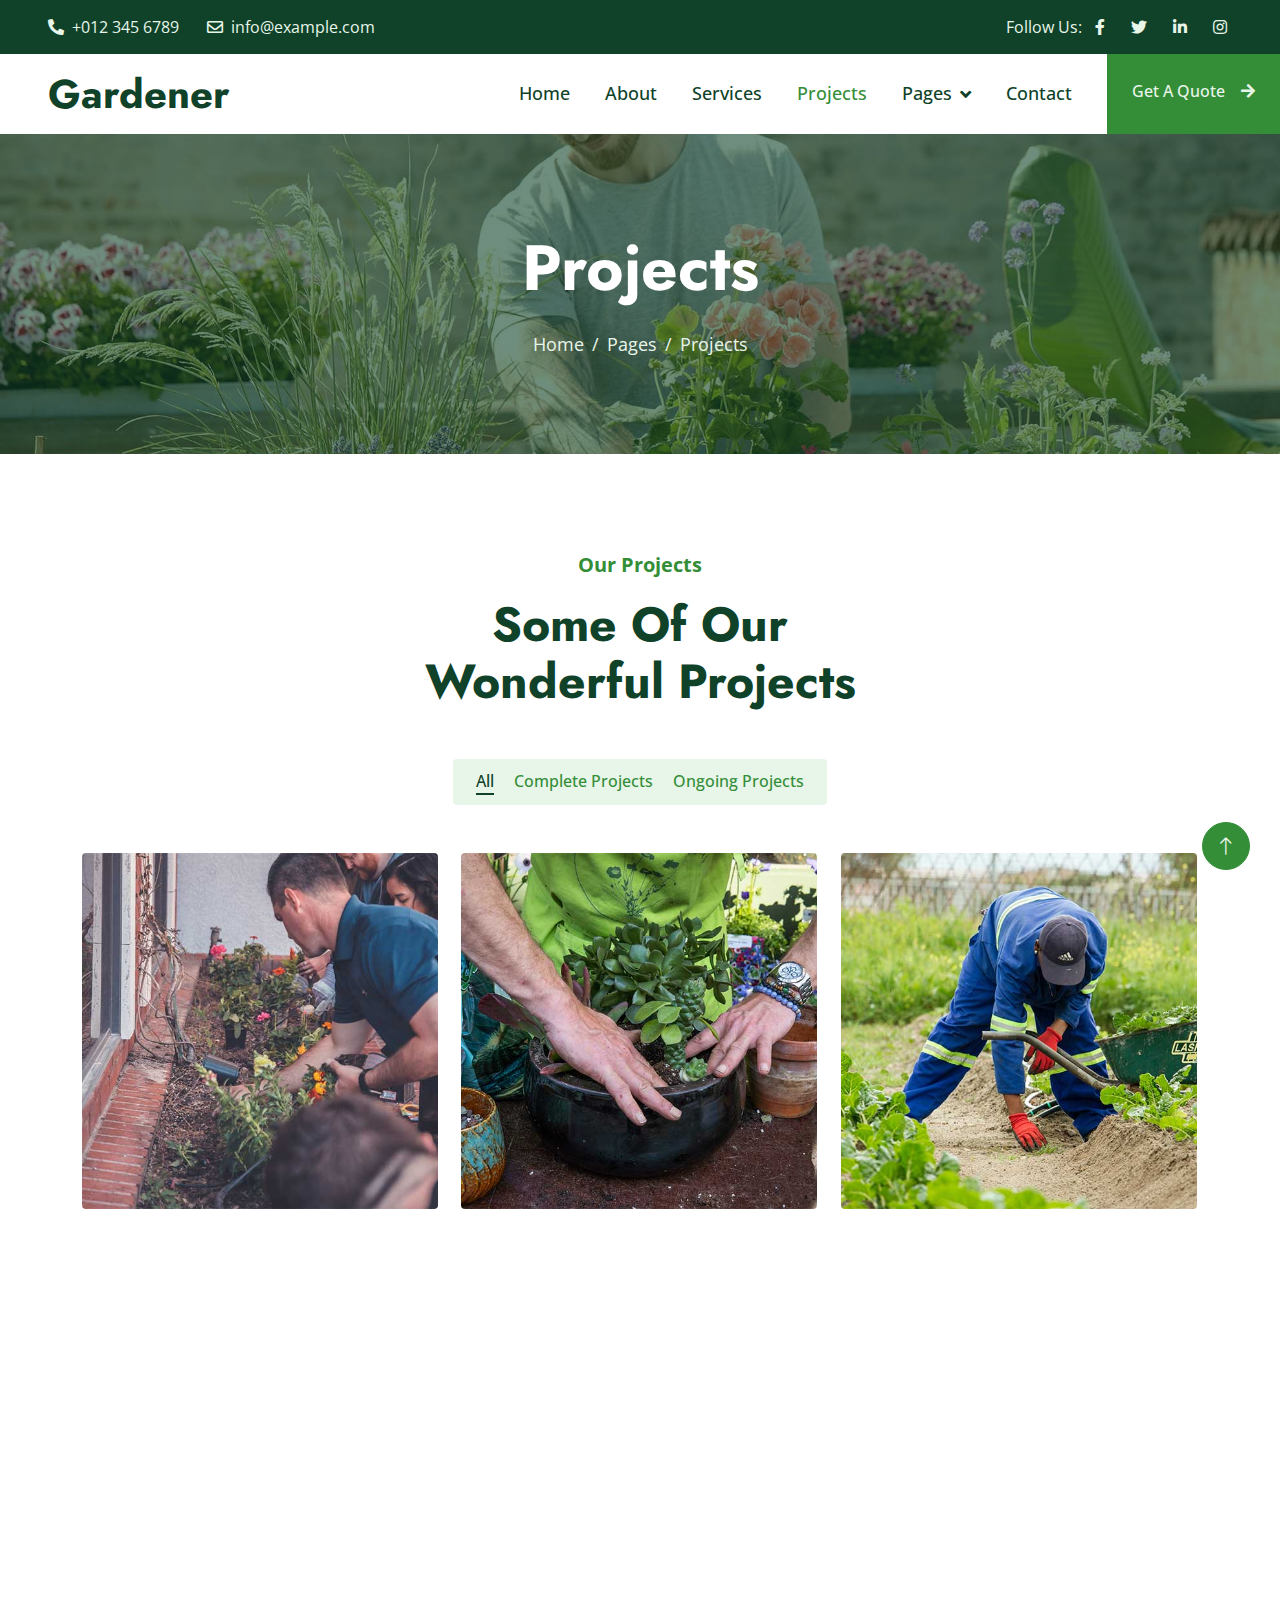
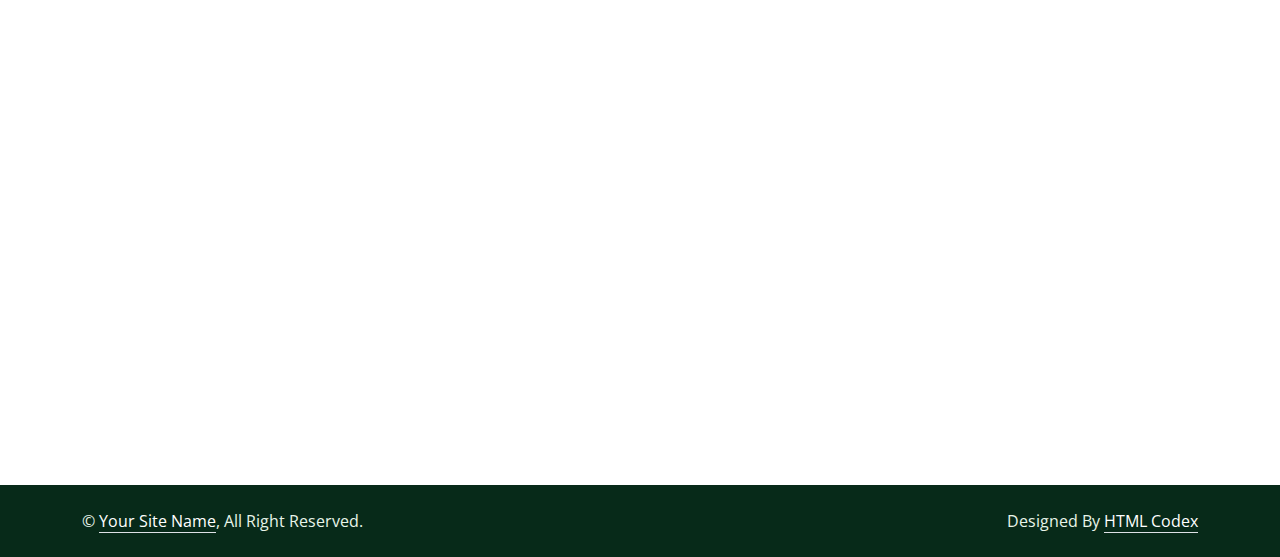
<file: project.html>
<!DOCTYPE html>
<html lang="en">

<head>
    <meta charset="utf-8">
    <title>Gardener - Gardening Website Template</title>
    <meta content="width=device-width, initial-scale=1.0" name="viewport">
    <meta content="" name="keywords">
    <meta content="" name="description">

    <!-- Favicon -->
    <link href="img/favicon.ico" rel="icon">

    <!-- Google Web Fonts -->
    <link rel="preconnect" href="https://fonts.googleapis.com">
    <link rel="preconnect" href="https://fonts.gstatic.com" crossorigin>
    <link href="https://fonts.googleapis.com/css2?family=Jost:wght@500;600;700&family=Open+Sans:wght@400;500&display=swap" rel="stylesheet">  

    <!-- Icon Font Stylesheet -->
    <link href="https://cdnjs.cloudflare.com/ajax/libs/font-awesome/5.10.0/css/all.min.css" rel="stylesheet">
    <link href="https://cdn.jsdelivr.net/npm/bootstrap-icons@1.4.1/font/bootstrap-icons.css" rel="stylesheet">

    <!-- Libraries Stylesheet -->
    <link href="lib/animate/animate.min.css" rel="stylesheet">
    <link href="lib/owlcarousel/assets/owl.carousel.min.css" rel="stylesheet">
    <link href="lib/lightbox/css/lightbox.min.css" rel="stylesheet">

    <!-- Customized Bootstrap Stylesheet -->
    <link href="css/bootstrap.min.css" rel="stylesheet">

    <!-- Template Stylesheet -->
    <link href="css/style.css" rel="stylesheet">
</head>

<body>
    <!-- Spinner Start -->
    <div id="spinner" class="show bg-white position-fixed translate-middle w-100 vh-100 top-50 start-50 d-flex align-items-center justify-content-center">
        <div class="spinner-border text-primary" role="status" style="width: 3rem; height: 3rem;"></div>
    </div>
    <!-- Spinner End -->


    <!-- Topbar Start -->
    <div class="container-fluid bg-dark text-light px-0 py-2">
        <div class="row gx-0 d-none d-lg-flex">
            <div class="col-lg-7 px-5 text-start">
                <div class="h-100 d-inline-flex align-items-center me-4">
                    <span class="fa fa-phone-alt me-2"></span>
                    <span>+012 345 6789</span>
                </div>
                <div class="h-100 d-inline-flex align-items-center">
                    <span class="far fa-envelope me-2"></span>
                    <span>info@example.com</span>
                </div>
            </div>
            <div class="col-lg-5 px-5 text-end">
                <div class="h-100 d-inline-flex align-items-center mx-n2">
                    <span>Follow Us:</span>
                    <a class="btn btn-link text-light" href=""><i class="fab fa-facebook-f"></i></a>
                    <a class="btn btn-link text-light" href=""><i class="fab fa-twitter"></i></a>
                    <a class="btn btn-link text-light" href=""><i class="fab fa-linkedin-in"></i></a>
                    <a class="btn btn-link text-light" href=""><i class="fab fa-instagram"></i></a>
                </div>
            </div>
        </div>
    </div>
    <!-- Topbar End -->


    <!-- Navbar Start -->
    <nav class="navbar navbar-expand-lg bg-white navbar-light sticky-top p-0">
        <a href="index.html" class="navbar-brand d-flex align-items-center px-4 px-lg-5">
            <h1 class="m-0">Gardener</h1>
        </a>
        <button type="button" class="navbar-toggler me-4" data-bs-toggle="collapse" data-bs-target="#navbarCollapse">
            <span class="navbar-toggler-icon"></span>
        </button>
        <div class="collapse navbar-collapse" id="navbarCollapse">
            <div class="navbar-nav ms-auto p-4 p-lg-0">
                <a href="index.html" class="nav-item nav-link">Home</a>
                <a href="about.html" class="nav-item nav-link">About</a>
                <a href="service.html" class="nav-item nav-link">Services</a>
                <a href="project.html" class="nav-item nav-link active">Projects</a>
                <div class="nav-item dropdown">
                    <a href="#" class="nav-link dropdown-toggle" data-bs-toggle="dropdown">Pages</a>
                    <div class="dropdown-menu bg-light m-0">
                        <a href="feature.html" class="dropdown-item">Features</a>
                        <a href="quote.html" class="dropdown-item">Free Quote</a>
                        <a href="team.html" class="dropdown-item">Our Team</a>
                        <a href="testimonial.html" class="dropdown-item">Testimonial</a>
                        <a href="404.html" class="dropdown-item">404 Page</a>
                    </div>
                </div>
                <a href="contact.html" class="nav-item nav-link">Contact</a>
            </div>
            <a href="" class="btn btn-primary py-4 px-lg-4 rounded-0 d-none d-lg-block">Get A Quote<i class="fa fa-arrow-right ms-3"></i></a>
        </div>
    </nav>
    <!-- Navbar End -->


    <!-- Page Header Start -->
    <div class="container-fluid page-header py-5 mb-5 wow fadeIn" data-wow-delay="0.1s">
        <div class="container text-center py-5">
            <h1 class="display-3 text-white mb-4 animated slideInDown">Projects</h1>
            <nav aria-label="breadcrumb animated slideInDown">
                <ol class="breadcrumb justify-content-center mb-0">
                    <li class="breadcrumb-item"><a href="#">Home</a></li>
                    <li class="breadcrumb-item"><a href="#">Pages</a></li>
                    <li class="breadcrumb-item active" aria-current="page">Projects</li>
                </ol>
            </nav>
        </div>
    </div>
    <!-- Page Header End -->


    <!-- Projects Start -->
    <div class="container-xxl py-5">
        <div class="container">
            <div class="text-center mx-auto wow fadeInUp" data-wow-delay="0.1s" style="max-width: 500px;">
                <p class="fs-5 fw-bold text-primary">Our Projects</p>
                <h1 class="display-5 mb-5">Some Of Our Wonderful Projects</h1>
            </div>
            <div class="row wow fadeInUp" data-wow-delay="0.3s">
                <div class="col-12 text-center">
                    <ul class="list-inline rounded mb-5" id="portfolio-flters">
                        <li class="mx-2 active" data-filter="*">All</li>
                        <li class="mx-2" data-filter=".first">Complete Projects</li>
                        <li class="mx-2" data-filter=".second">Ongoing Projects</li>
                    </ul>
                </div>
            </div>
            <div class="row g-4 portfolio-container">
                <div class="col-lg-4 col-md-6 portfolio-item first wow fadeInUp" data-wow-delay="0.1s">
                    <div class="portfolio-inner rounded">
                        <img class="img-fluid" src="img/service-1.jpg" alt="">
                        <div class="portfolio-text">
                            <h4 class="text-white mb-4">Landscaping</h4>
                            <div class="d-flex">
                                <a class="btn btn-lg-square rounded-circle mx-2" href="img/service-1.jpg" data-lightbox="portfolio"><i class="fa fa-eye"></i></a>
                                <a class="btn btn-lg-square rounded-circle mx-2" href=""><i class="fa fa-link"></i></a>
                            </div>
                        </div>
                    </div>
                </div>
                <div class="col-lg-4 col-md-6 portfolio-item second wow fadeInUp" data-wow-delay="0.3s">
                    <div class="portfolio-inner rounded">
                        <img class="img-fluid" src="img/service-2.jpg" alt="">
                        <div class="portfolio-text">
                            <h4 class="text-white mb-4">Pruning plants</h4>
                            <div class="d-flex">
                                <a class="btn btn-lg-square rounded-circle mx-2" href="img/service-2.jpg" data-lightbox="portfolio"><i class="fa fa-eye"></i></a>
                                <a class="btn btn-lg-square rounded-circle mx-2" href=""><i class="fa fa-link"></i></a>
                            </div>
                        </div>
                    </div>
                </div>
                <div class="col-lg-4 col-md-6 portfolio-item first wow fadeInUp" data-wow-delay="0.5s">
                    <div class="portfolio-inner rounded">
                        <img class="img-fluid" src="img/service-3.jpg" alt="">
                        <div class="portfolio-text">
                            <h4 class="text-white mb-4">Irrigation & Drainage</h4>
                            <div class="d-flex">
                                <a class="btn btn-lg-square rounded-circle mx-2" href="img/service-3.jpg" data-lightbox="portfolio"><i class="fa fa-eye"></i></a>
                                <a class="btn btn-lg-square rounded-circle mx-2" href=""><i class="fa fa-link"></i></a>
                            </div>
                        </div>
                    </div>
                </div>
                <div class="col-lg-4 col-md-6 portfolio-item second wow fadeInUp" data-wow-delay="0.1s">
                    <div class="portfolio-inner rounded">
                        <img class="img-fluid" src="img/service-4.jpg" alt="">
                        <div class="portfolio-text">
                            <h4 class="text-white mb-4">Garden Maintenance</h4>
                            <div class="d-flex">
                                <a class="btn btn-lg-square rounded-circle mx-2" href="img/service-4.jpg" data-lightbox="portfolio"><i class="fa fa-eye"></i></a>
                                <a class="btn btn-lg-square rounded-circle mx-2" href=""><i class="fa fa-link"></i></a>
                            </div>
                        </div>
                    </div>
                </div>
                <div class="col-lg-4 col-md-6 portfolio-item first wow fadeInUp" data-wow-delay="0.3s">
                    <div class="portfolio-inner rounded">
                        <img class="img-fluid" src="img/service-5.jpg" alt="">
                        <div class="portfolio-text">
                            <h4 class="text-white mb-4">Green Technology</h4>
                            <div class="d-flex">
                                <a class="btn btn-lg-square rounded-circle mx-2" href="img/service-5.jpg" data-lightbox="portfolio"><i class="fa fa-eye"></i></a>
                                <a class="btn btn-lg-square rounded-circle mx-2" href=""><i class="fa fa-link"></i></a>
                            </div>
                        </div>
                    </div>
                </div>
                <div class="col-lg-4 col-md-6 portfolio-item second wow fadeInUp" data-wow-delay="0.5s">
                    <div class="portfolio-inner rounded">
                        <img class="img-fluid" src="img/service-6.jpg" alt="">
                        <div class="portfolio-text">
                            <h4 class="text-white mb-4">Urban Gardening</h4>
                            <div class="d-flex">
                                <a class="btn btn-lg-square rounded-circle mx-2" href="img/service-6.jpg" data-lightbox="portfolio"><i class="fa fa-eye"></i></a>
                                <a class="btn btn-lg-square rounded-circle mx-2" href=""><i class="fa fa-link"></i></a>
                            </div>
                        </div>
                    </div>
                </div>
            </div>
        </div>
    </div>
    <!-- Projects End -->


    <!-- Footer Start -->
    <div class="container-fluid bg-dark text-light footer mt-5 py-5 wow fadeIn" data-wow-delay="0.1s">
        <div class="container py-5">
            <div class="row g-5">
                <div class="col-lg-3 col-md-6">
                    <h4 class="text-white mb-4">Our Office</h4>
                    <p class="mb-2"><i class="fa fa-map-marker-alt me-3"></i>123 Street, New York, USA</p>
                    <p class="mb-2"><i class="fa fa-phone-alt me-3"></i>+012 345 67890</p>
                    <p class="mb-2"><i class="fa fa-envelope me-3"></i>info@example.com</p>
                    <div class="d-flex pt-2">
                        <a class="btn btn-square btn-outline-light rounded-circle me-2" href=""><i class="fab fa-twitter"></i></a>
                        <a class="btn btn-square btn-outline-light rounded-circle me-2" href=""><i class="fab fa-facebook-f"></i></a>
                        <a class="btn btn-square btn-outline-light rounded-circle me-2" href=""><i class="fab fa-youtube"></i></a>
                        <a class="btn btn-square btn-outline-light rounded-circle me-2" href=""><i class="fab fa-linkedin-in"></i></a>
                    </div>
                </div>
                <div class="col-lg-3 col-md-6">
                    <h4 class="text-white mb-4">Services</h4>
                    <a class="btn btn-link" href="">Landscaping</a>
                    <a class="btn btn-link" href="">Pruning plants</a>
                    <a class="btn btn-link" href="">Urban Gardening</a>
                    <a class="btn btn-link" href="">Garden Maintenance</a>
                    <a class="btn btn-link" href="">Green Technology</a>
                </div>
                <div class="col-lg-3 col-md-6">
                    <h4 class="text-white mb-4">Quick Links</h4>
                    <a class="btn btn-link" href="">About Us</a>
                    <a class="btn btn-link" href="">Contact Us</a>
                    <a class="btn btn-link" href="">Our Services</a>
                    <a class="btn btn-link" href="">Terms & Condition</a>
                    <a class="btn btn-link" href="">Support</a>
                </div>
                <div class="col-lg-3 col-md-6">
                    <h4 class="text-white mb-4">Newsletter</h4>
                    <p>Dolor amet sit justo amet elitr clita ipsum elitr est.</p>
                    <div class="position-relative w-100">
                        <input class="form-control bg-light border-light w-100 py-3 ps-4 pe-5" type="text" placeholder="Your email">
                        <button type="button" class="btn btn-primary py-2 position-absolute top-0 end-0 mt-2 me-2">SignUp</button>
                    </div>
                </div>
            </div>
        </div>
    </div>
    <!-- Footer End -->


    <!-- Copyright Start -->
    <div class="container-fluid copyright py-4">
        <div class="container">
            <div class="row">
                <div class="col-md-6 text-center text-md-start mb-3 mb-md-0">
                    &copy; <a class="border-bottom" href="#">Your Site Name</a>, All Right Reserved.
                </div>
                <div class="col-md-6 text-center text-md-end">
                    <!--/*** This template is free as long as you keep the footer author’s credit link/attribution link/backlink. If you'd like to use the template without the footer author’s credit link/attribution link/backlink, you can purchase the Credit Removal License from "https://htmlcodex.com/credit-removal". Thank you for your support. ***/-->
                    Designed By <a class="border-bottom" href="https://htmlcodex.com">HTML Codex</a>
                </div>
            </div>
        </div>
    </div>
    <!-- Copyright End -->


    <!-- Back to Top -->
    <a href="#" class="btn btn-lg btn-primary btn-lg-square rounded-circle back-to-top"><i class="bi bi-arrow-up"></i></a>


    <!-- JavaScript Libraries -->
    <script src="https://code.jquery.com/jquery-3.4.1.min.js"></script>
    <script src="https://cdn.jsdelivr.net/npm/bootstrap@5.0.0/dist/js/bootstrap.bundle.min.js"></script>
    <script src="lib/wow/wow.min.js"></script>
    <script src="lib/easing/easing.min.js"></script>
    <script src="lib/waypoints/waypoints.min.js"></script>
    <script src="lib/owlcarousel/owl.carousel.min.js"></script>
    <script src="lib/counterup/counterup.min.js"></script>
    <script src="lib/parallax/parallax.min.js"></script>
    <script src="lib/isotope/isotope.pkgd.min.js"></script>
    <script src="lib/lightbox/js/lightbox.min.js"></script>

    <!-- Template Javascript -->
    <script src="js/main.js"></script>
</body>

</html>
</file>
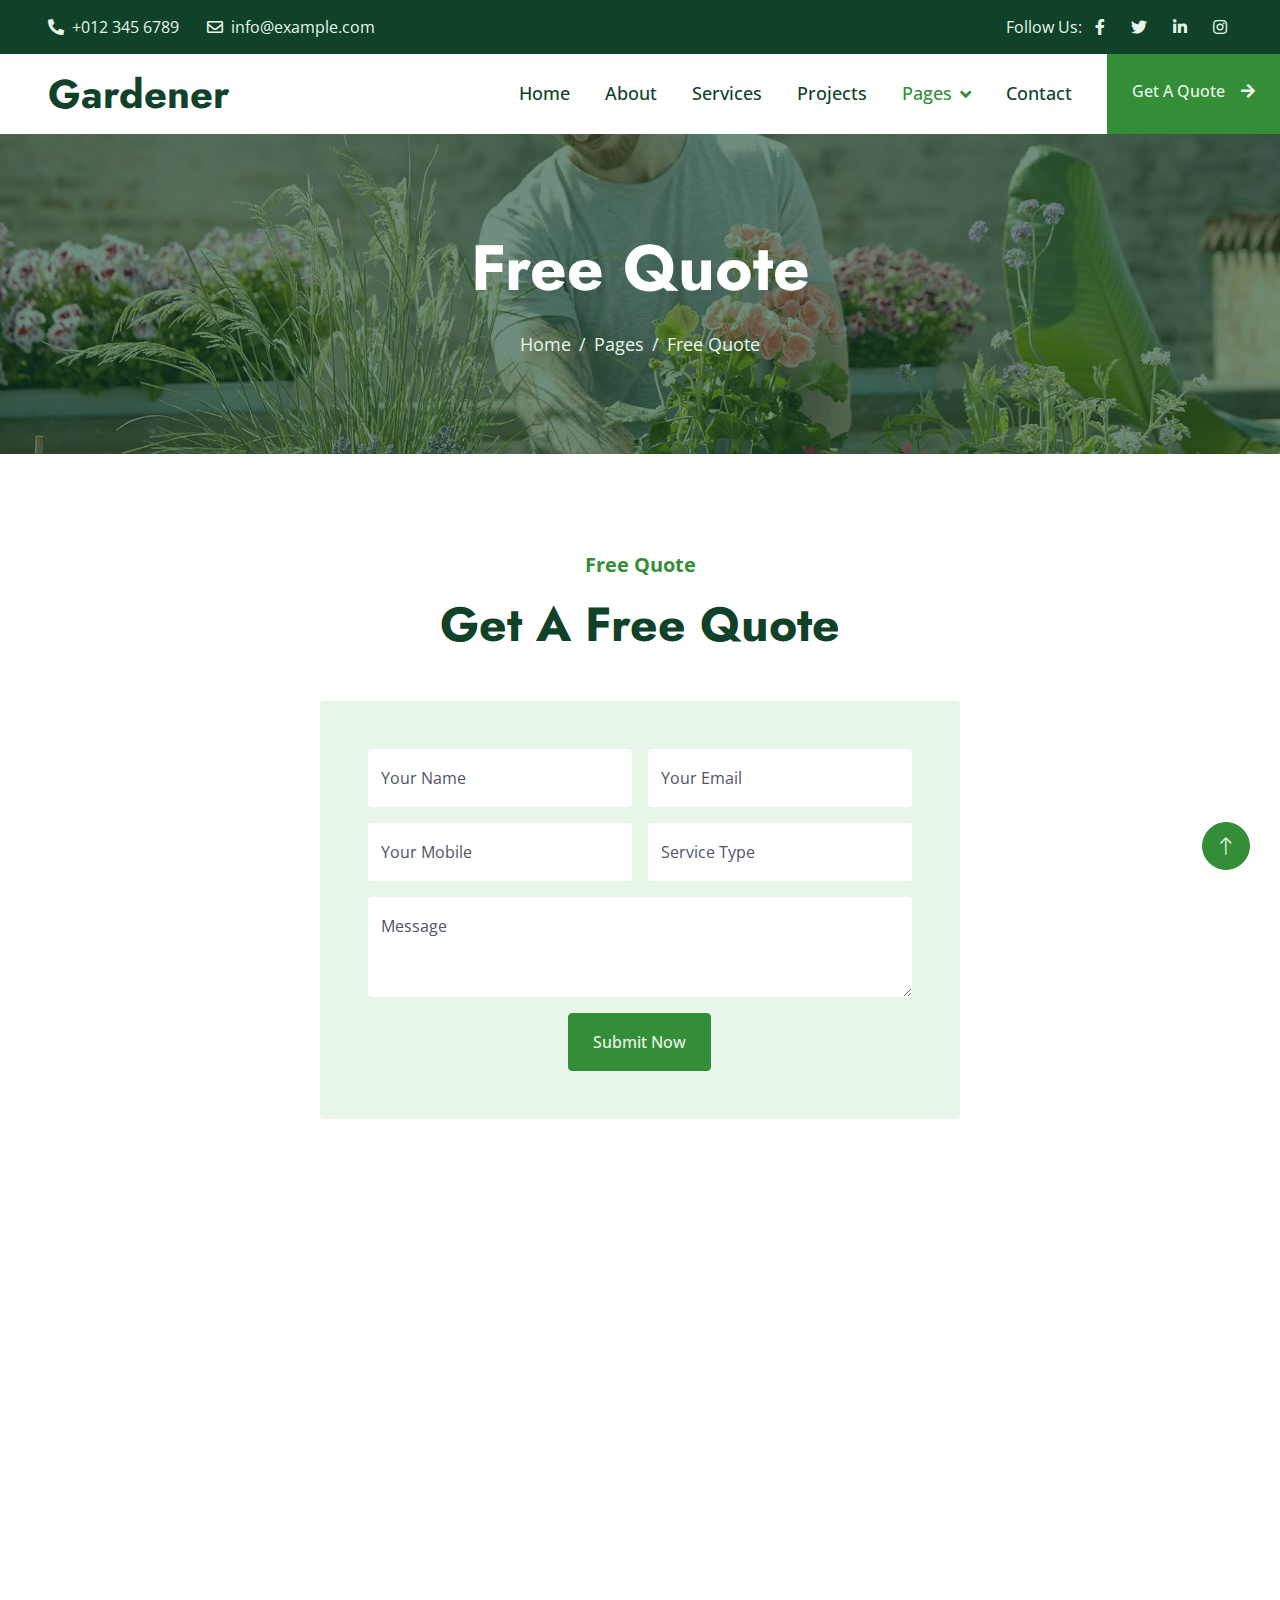
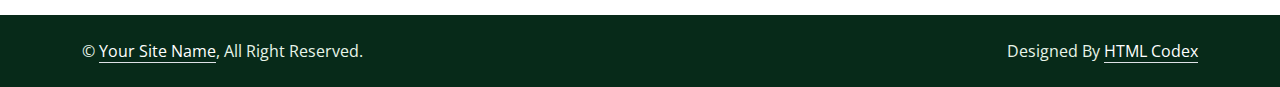
<file: quote.html>
<!DOCTYPE html>
<html lang="en">

<head>
    <meta charset="utf-8">
    <title>Gardener - Gardening Website Template</title>
    <meta content="width=device-width, initial-scale=1.0" name="viewport">
    <meta content="" name="keywords">
    <meta content="" name="description">

    <!-- Favicon -->
    <link href="img/favicon.ico" rel="icon">

    <!-- Google Web Fonts -->
    <link rel="preconnect" href="https://fonts.googleapis.com">
    <link rel="preconnect" href="https://fonts.gstatic.com" crossorigin>
    <link href="https://fonts.googleapis.com/css2?family=Jost:wght@500;600;700&family=Open+Sans:wght@400;500&display=swap" rel="stylesheet">  

    <!-- Icon Font Stylesheet -->
    <link href="https://cdnjs.cloudflare.com/ajax/libs/font-awesome/5.10.0/css/all.min.css" rel="stylesheet">
    <link href="https://cdn.jsdelivr.net/npm/bootstrap-icons@1.4.1/font/bootstrap-icons.css" rel="stylesheet">

    <!-- Libraries Stylesheet -->
    <link href="lib/animate/animate.min.css" rel="stylesheet">
    <link href="lib/owlcarousel/assets/owl.carousel.min.css" rel="stylesheet">
    <link href="lib/lightbox/css/lightbox.min.css" rel="stylesheet">

    <!-- Customized Bootstrap Stylesheet -->
    <link href="css/bootstrap.min.css" rel="stylesheet">

    <!-- Template Stylesheet -->
    <link href="css/style.css" rel="stylesheet">
</head>

<body>
    <!-- Spinner Start -->
    <div id="spinner" class="show bg-white position-fixed translate-middle w-100 vh-100 top-50 start-50 d-flex align-items-center justify-content-center">
        <div class="spinner-border text-primary" role="status" style="width: 3rem; height: 3rem;"></div>
    </div>
    <!-- Spinner End -->


    <!-- Topbar Start -->
    <div class="container-fluid bg-dark text-light px-0 py-2">
        <div class="row gx-0 d-none d-lg-flex">
            <div class="col-lg-7 px-5 text-start">
                <div class="h-100 d-inline-flex align-items-center me-4">
                    <span class="fa fa-phone-alt me-2"></span>
                    <span>+012 345 6789</span>
                </div>
                <div class="h-100 d-inline-flex align-items-center">
                    <span class="far fa-envelope me-2"></span>
                    <span>info@example.com</span>
                </div>
            </div>
            <div class="col-lg-5 px-5 text-end">
                <div class="h-100 d-inline-flex align-items-center mx-n2">
                    <span>Follow Us:</span>
                    <a class="btn btn-link text-light" href=""><i class="fab fa-facebook-f"></i></a>
                    <a class="btn btn-link text-light" href=""><i class="fab fa-twitter"></i></a>
                    <a class="btn btn-link text-light" href=""><i class="fab fa-linkedin-in"></i></a>
                    <a class="btn btn-link text-light" href=""><i class="fab fa-instagram"></i></a>
                </div>
            </div>
        </div>
    </div>
    <!-- Topbar End -->


    <!-- Navbar Start -->
    <nav class="navbar navbar-expand-lg bg-white navbar-light sticky-top p-0">
        <a href="index.html" class="navbar-brand d-flex align-items-center px-4 px-lg-5">
            <h1 class="m-0">Gardener</h1>
        </a>
        <button type="button" class="navbar-toggler me-4" data-bs-toggle="collapse" data-bs-target="#navbarCollapse">
            <span class="navbar-toggler-icon"></span>
        </button>
        <div class="collapse navbar-collapse" id="navbarCollapse">
            <div class="navbar-nav ms-auto p-4 p-lg-0">
                <a href="index.html" class="nav-item nav-link">Home</a>
                <a href="about.html" class="nav-item nav-link">About</a>
                <a href="service.html" class="nav-item nav-link">Services</a>
                <a href="project.html" class="nav-item nav-link">Projects</a>
                <div class="nav-item dropdown">
                    <a href="#" class="nav-link dropdown-toggle active" data-bs-toggle="dropdown">Pages</a>
                    <div class="dropdown-menu bg-light m-0">
                        <a href="feature.html" class="dropdown-item">Features</a>
                        <a href="quote.html" class="dropdown-item active">Free Quote</a>
                        <a href="team.html" class="dropdown-item">Our Team</a>
                        <a href="testimonial.html" class="dropdown-item">Testimonial</a>
                        <a href="404.html" class="dropdown-item">404 Page</a>
                    </div>
                </div>
                <a href="contact.html" class="nav-item nav-link">Contact</a>
            </div>
            <a href="" class="btn btn-primary py-4 px-lg-4 rounded-0 d-none d-lg-block">Get A Quote<i class="fa fa-arrow-right ms-3"></i></a>
        </div>
    </nav>
    <!-- Navbar End -->


    <!-- Page Header Start -->
    <div class="container-fluid page-header py-5 mb-5 wow fadeIn" data-wow-delay="0.1s">
        <div class="container text-center py-5">
            <h1 class="display-3 text-white mb-4 animated slideInDown">Free Quote</h1>
            <nav aria-label="breadcrumb animated slideInDown">
                <ol class="breadcrumb justify-content-center mb-0">
                    <li class="breadcrumb-item"><a href="#">Home</a></li>
                    <li class="breadcrumb-item"><a href="#">Pages</a></li>
                    <li class="breadcrumb-item active" aria-current="page">Free Quote</li>
                </ol>
            </nav>
        </div>
    </div>
    <!-- Page Header End -->


    <!-- Quote Start -->
    <div class="container-fluid py-5">
        <div class="container">
            <div class="text-center mx-auto wow fadeInUp" data-wow-delay="0.1s" style="max-width: 500px;">
                <p class="fs-5 fw-bold text-primary">Free Quote</p>
                <h1 class="display-5 mb-5">Get A Free Quote</h1>
            </div>
            <div class="row justify-content-center">
                <div class="col-lg-7">
                    <div class="bg-light rounded p-4 p-sm-5 wow fadeInUp" data-wow-delay="0.1s">
                        <div class="row g-3">
                            <div class="col-sm-6">
                                <div class="form-floating">
                                    <input type="text" class="form-control border-0" id="gname" placeholder="Gurdian Name">
                                    <label for="gname">Your Name</label>
                                </div>
                            </div>
                            <div class="col-sm-6">
                                <div class="form-floating">
                                    <input type="email" class="form-control border-0" id="gmail" placeholder="Gurdian Email">
                                    <label for="gmail">Your Email</label>
                                </div>
                            </div>
                            <div class="col-sm-6">
                                <div class="form-floating">
                                    <input type="text" class="form-control border-0" id="cname" placeholder="Child Name">
                                    <label for="cname">Your Mobile</label>
                                </div>
                            </div>
                            <div class="col-sm-6">
                                <div class="form-floating">
                                    <input type="text" class="form-control border-0" id="cage" placeholder="Child Age">
                                    <label for="cage">Service Type</label>
                                </div>
                            </div>
                            <div class="col-12">
                                <div class="form-floating">
                                    <textarea class="form-control border-0" placeholder="Leave a message here" id="message" style="height: 100px"></textarea>
                                    <label for="message">Message</label>
                                </div>
                            </div>
                            <div class="col-12 text-center">
                                <button class="btn btn-primary py-3 px-4" type="submit">Submit Now</button>
                            </div>
                        </div>
                    </div>
                </div>
            </div>
        </div>
    </div>
    <!-- Quote End -->


    <!-- Footer Start -->
    <div class="container-fluid bg-dark text-light footer mt-5 py-5 wow fadeIn" data-wow-delay="0.1s">
        <div class="container py-5">
            <div class="row g-5">
                <div class="col-lg-3 col-md-6">
                    <h4 class="text-white mb-4">Our Office</h4>
                    <p class="mb-2"><i class="fa fa-map-marker-alt me-3"></i>123 Street, New York, USA</p>
                    <p class="mb-2"><i class="fa fa-phone-alt me-3"></i>+012 345 67890</p>
                    <p class="mb-2"><i class="fa fa-envelope me-3"></i>info@example.com</p>
                    <div class="d-flex pt-2">
                        <a class="btn btn-square btn-outline-light rounded-circle me-2" href=""><i class="fab fa-twitter"></i></a>
                        <a class="btn btn-square btn-outline-light rounded-circle me-2" href=""><i class="fab fa-facebook-f"></i></a>
                        <a class="btn btn-square btn-outline-light rounded-circle me-2" href=""><i class="fab fa-youtube"></i></a>
                        <a class="btn btn-square btn-outline-light rounded-circle me-2" href=""><i class="fab fa-linkedin-in"></i></a>
                    </div>
                </div>
                <div class="col-lg-3 col-md-6">
                    <h4 class="text-white mb-4">Services</h4>
                    <a class="btn btn-link" href="">Landscaping</a>
                    <a class="btn btn-link" href="">Pruning plants</a>
                    <a class="btn btn-link" href="">Urban Gardening</a>
                    <a class="btn btn-link" href="">Garden Maintenance</a>
                    <a class="btn btn-link" href="">Green Technology</a>
                </div>
                <div class="col-lg-3 col-md-6">
                    <h4 class="text-white mb-4">Quick Links</h4>
                    <a class="btn btn-link" href="">About Us</a>
                    <a class="btn btn-link" href="">Contact Us</a>
                    <a class="btn btn-link" href="">Our Services</a>
                    <a class="btn btn-link" href="">Terms & Condition</a>
                    <a class="btn btn-link" href="">Support</a>
                </div>
                <div class="col-lg-3 col-md-6">
                    <h4 class="text-white mb-4">Newsletter</h4>
                    <p>Dolor amet sit justo amet elitr clita ipsum elitr est.</p>
                    <div class="position-relative w-100">
                        <input class="form-control bg-light border-light w-100 py-3 ps-4 pe-5" type="text" placeholder="Your email">
                        <button type="button" class="btn btn-primary py-2 position-absolute top-0 end-0 mt-2 me-2">SignUp</button>
                    </div>
                </div>
            </div>
        </div>
    </div>
    <!-- Footer End -->


    <!-- Copyright Start -->
    <div class="container-fluid copyright py-4">
        <div class="container">
            <div class="row">
                <div class="col-md-6 text-center text-md-start mb-3 mb-md-0">
                    &copy; <a class="border-bottom" href="#">Your Site Name</a>, All Right Reserved.
                </div>
                <div class="col-md-6 text-center text-md-end">
                    <!--/*** This template is free as long as you keep the footer author’s credit link/attribution link/backlink. If you'd like to use the template without the footer author’s credit link/attribution link/backlink, you can purchase the Credit Removal License from "https://htmlcodex.com/credit-removal". Thank you for your support. ***/-->
                    Designed By <a class="border-bottom" href="https://htmlcodex.com">HTML Codex</a>
                </div>
            </div>
        </div>
    </div>
    <!-- Copyright End -->


    <!-- Back to Top -->
    <a href="#" class="btn btn-lg btn-primary btn-lg-square rounded-circle back-to-top"><i class="bi bi-arrow-up"></i></a>


    <!-- JavaScript Libraries -->
    <script src="https://code.jquery.com/jquery-3.4.1.min.js"></script>
    <script src="https://cdn.jsdelivr.net/npm/bootstrap@5.0.0/dist/js/bootstrap.bundle.min.js"></script>
    <script src="lib/wow/wow.min.js"></script>
    <script src="lib/easing/easing.min.js"></script>
    <script src="lib/waypoints/waypoints.min.js"></script>
    <script src="lib/owlcarousel/owl.carousel.min.js"></script>
    <script src="lib/counterup/counterup.min.js"></script>
    <script src="lib/parallax/parallax.min.js"></script>
    <script src="lib/isotope/isotope.pkgd.min.js"></script>
    <script src="lib/lightbox/js/lightbox.min.js"></script>

    <!-- Template Javascript -->
    <script src="js/main.js"></script>
</body>

</html>
</file>
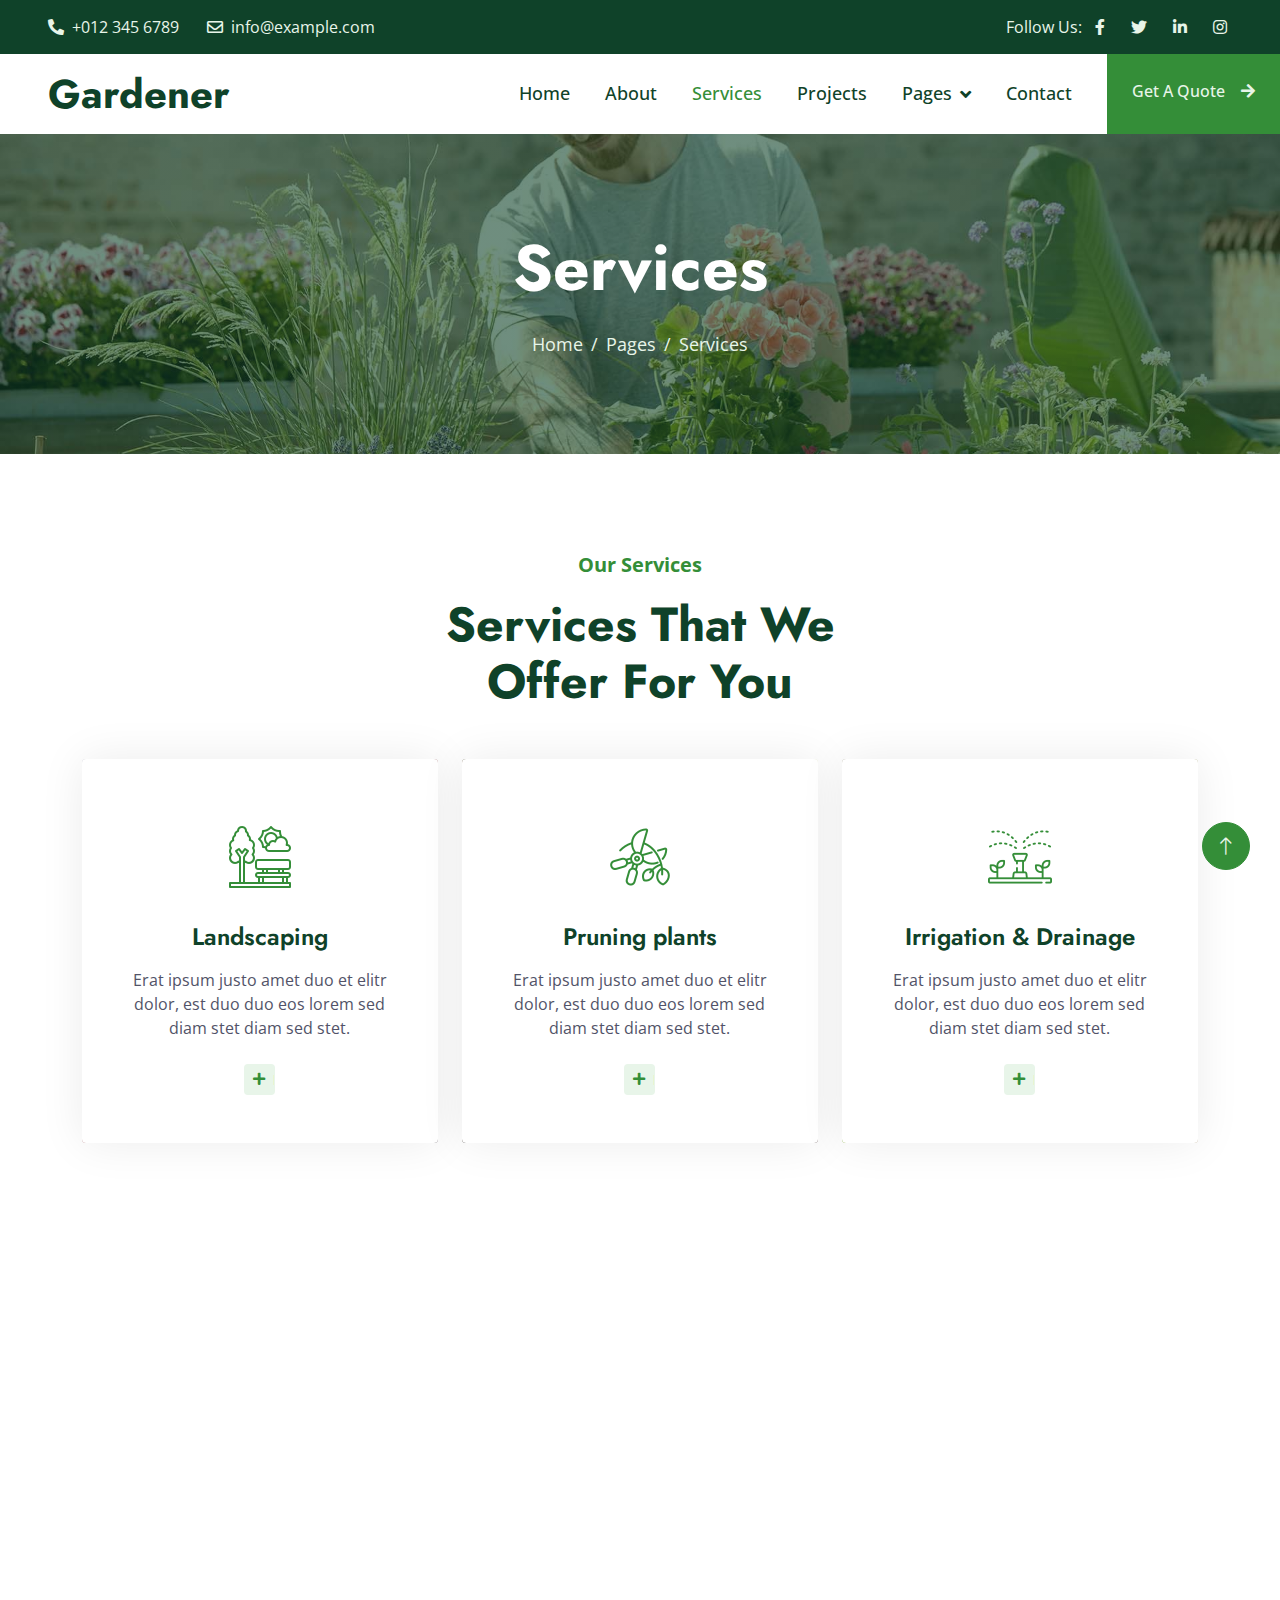
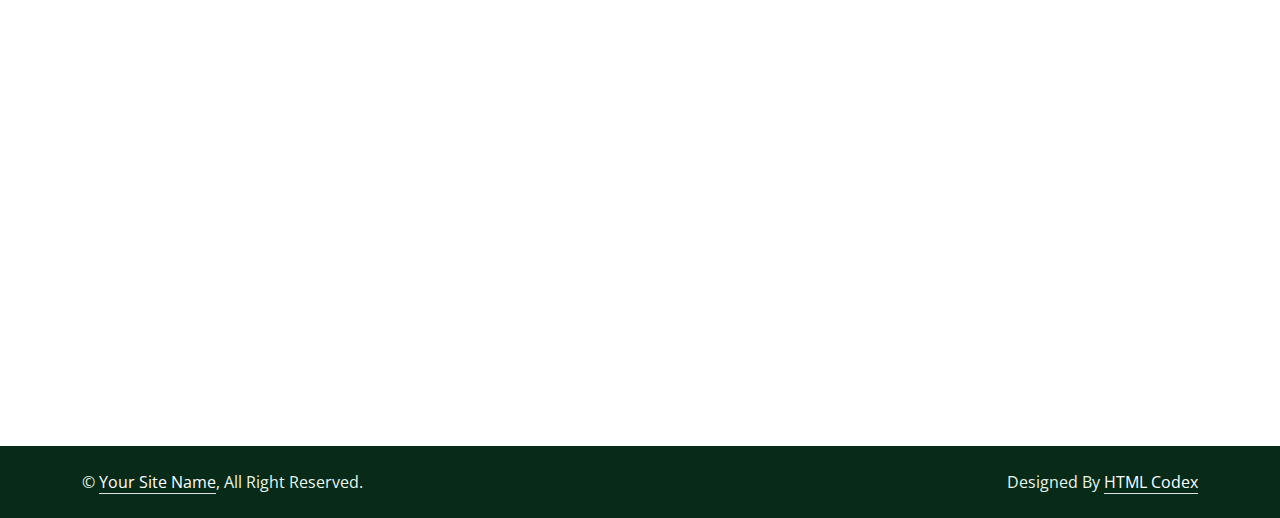
<file: service.html>
<!DOCTYPE html>
<html lang="en">

<head>
    <meta charset="utf-8">
    <title>Gardener - Gardening Website Template</title>
    <meta content="width=device-width, initial-scale=1.0" name="viewport">
    <meta content="" name="keywords">
    <meta content="" name="description">

    <!-- Favicon -->
    <link href="img/favicon.ico" rel="icon">

    <!-- Google Web Fonts -->
    <link rel="preconnect" href="https://fonts.googleapis.com">
    <link rel="preconnect" href="https://fonts.gstatic.com" crossorigin>
    <link href="https://fonts.googleapis.com/css2?family=Jost:wght@500;600;700&family=Open+Sans:wght@400;500&display=swap" rel="stylesheet">  

    <!-- Icon Font Stylesheet -->
    <link href="https://cdnjs.cloudflare.com/ajax/libs/font-awesome/5.10.0/css/all.min.css" rel="stylesheet">
    <link href="https://cdn.jsdelivr.net/npm/bootstrap-icons@1.4.1/font/bootstrap-icons.css" rel="stylesheet">

    <!-- Libraries Stylesheet -->
    <link href="lib/animate/animate.min.css" rel="stylesheet">
    <link href="lib/owlcarousel/assets/owl.carousel.min.css" rel="stylesheet">
    <link href="lib/lightbox/css/lightbox.min.css" rel="stylesheet">

    <!-- Customized Bootstrap Stylesheet -->
    <link href="css/bootstrap.min.css" rel="stylesheet">

    <!-- Template Stylesheet -->
    <link href="css/style.css" rel="stylesheet">
</head>

<body>
    <!-- Spinner Start -->
    <div id="spinner" class="show bg-white position-fixed translate-middle w-100 vh-100 top-50 start-50 d-flex align-items-center justify-content-center">
        <div class="spinner-border text-primary" role="status" style="width: 3rem; height: 3rem;"></div>
    </div>
    <!-- Spinner End -->


    <!-- Topbar Start -->
    <div class="container-fluid bg-dark text-light px-0 py-2">
        <div class="row gx-0 d-none d-lg-flex">
            <div class="col-lg-7 px-5 text-start">
                <div class="h-100 d-inline-flex align-items-center me-4">
                    <span class="fa fa-phone-alt me-2"></span>
                    <span>+012 345 6789</span>
                </div>
                <div class="h-100 d-inline-flex align-items-center">
                    <span class="far fa-envelope me-2"></span>
                    <span>info@example.com</span>
                </div>
            </div>
            <div class="col-lg-5 px-5 text-end">
                <div class="h-100 d-inline-flex align-items-center mx-n2">
                    <span>Follow Us:</span>
                    <a class="btn btn-link text-light" href=""><i class="fab fa-facebook-f"></i></a>
                    <a class="btn btn-link text-light" href=""><i class="fab fa-twitter"></i></a>
                    <a class="btn btn-link text-light" href=""><i class="fab fa-linkedin-in"></i></a>
                    <a class="btn btn-link text-light" href=""><i class="fab fa-instagram"></i></a>
                </div>
            </div>
        </div>
    </div>
    <!-- Topbar End -->


    <!-- Navbar Start -->
    <nav class="navbar navbar-expand-lg bg-white navbar-light sticky-top p-0">
        <a href="index.html" class="navbar-brand d-flex align-items-center px-4 px-lg-5">
            <h1 class="m-0">Gardener</h1>
        </a>
        <button type="button" class="navbar-toggler me-4" data-bs-toggle="collapse" data-bs-target="#navbarCollapse">
            <span class="navbar-toggler-icon"></span>
        </button>
        <div class="collapse navbar-collapse" id="navbarCollapse">
            <div class="navbar-nav ms-auto p-4 p-lg-0">
                <a href="index.html" class="nav-item nav-link">Home</a>
                <a href="about.html" class="nav-item nav-link">About</a>
                <a href="service.html" class="nav-item nav-link active">Services</a>
                <a href="project.html" class="nav-item nav-link">Projects</a>
                <div class="nav-item dropdown">
                    <a href="#" class="nav-link dropdown-toggle" data-bs-toggle="dropdown">Pages</a>
                    <div class="dropdown-menu bg-light m-0">
                        <a href="feature.html" class="dropdown-item">Features</a>
                        <a href="quote.html" class="dropdown-item">Free Quote</a>
                        <a href="team.html" class="dropdown-item">Our Team</a>
                        <a href="testimonial.html" class="dropdown-item">Testimonial</a>
                        <a href="404.html" class="dropdown-item">404 Page</a>
                    </div>
                </div>
                <a href="contact.html" class="nav-item nav-link">Contact</a>
            </div>
            <a href="" class="btn btn-primary py-4 px-lg-4 rounded-0 d-none d-lg-block">Get A Quote<i class="fa fa-arrow-right ms-3"></i></a>
        </div>
    </nav>
    <!-- Navbar End -->


    <!-- Page Header Start -->
    <div class="container-fluid page-header py-5 mb-5 wow fadeIn" data-wow-delay="0.1s">
        <div class="container text-center py-5">
            <h1 class="display-3 text-white mb-4 animated slideInDown">Services</h1>
            <nav aria-label="breadcrumb animated slideInDown">
                <ol class="breadcrumb justify-content-center mb-0">
                    <li class="breadcrumb-item"><a href="#">Home</a></li>
                    <li class="breadcrumb-item"><a href="#">Pages</a></li>
                    <li class="breadcrumb-item active" aria-current="page">Services</li>
                </ol>
            </nav>
        </div>
    </div>
    <!-- Page Header End -->


    <!-- Service Start -->
    <div class="container-xxl py-5">
        <div class="container">
            <div class="text-center mx-auto wow fadeInUp" data-wow-delay="0.1s" style="max-width: 500px;">
                <p class="fs-5 fw-bold text-primary">Our Services</p>
                <h1 class="display-5 mb-5">Services That We Offer For You</h1>
            </div>
            <div class="row g-4">
                <div class="col-lg-4 col-md-6 wow fadeInUp" data-wow-delay="0.1s">
                    <div class="service-item rounded d-flex h-100">
                        <div class="service-img rounded">
                            <img class="img-fluid" src="img/service-1.jpg" alt="">
                        </div>
                        <div class="service-text rounded p-5">
                            <div class="btn-square rounded-circle mx-auto mb-3">
                                <img class="img-fluid" src="img/icon/icon-3.png" alt="Icon">
                            </div>
                            <h4 class="mb-3">Landscaping</h4>
                            <p class="mb-4">Erat ipsum justo amet duo et elitr dolor, est duo duo eos lorem sed diam stet diam sed stet.</p>
                            <a class="btn btn-sm" href=""><i class="fa fa-plus text-primary me-2"></i>Read More</a>
                        </div>
                    </div>
                </div>
                <div class="col-lg-4 col-md-6 wow fadeInUp" data-wow-delay="0.3s">
                    <div class="service-item rounded d-flex h-100">
                        <div class="service-img rounded">
                            <img class="img-fluid" src="img/service-2.jpg" alt="">
                        </div>
                        <div class="service-text rounded p-5">
                            <div class="btn-square rounded-circle mx-auto mb-3">
                                <img class="img-fluid" src="img/icon/icon-6.png" alt="Icon">
                            </div>
                            <h4 class="mb-3">Pruning plants</h4>
                            <p class="mb-4">Erat ipsum justo amet duo et elitr dolor, est duo duo eos lorem sed diam stet diam sed stet.</p>
                            <a class="btn btn-sm" href=""><i class="fa fa-plus text-primary me-2"></i>Read More</a>
                        </div>
                    </div>
                </div>
                <div class="col-lg-4 col-md-6 wow fadeInUp" data-wow-delay="0.5s">
                    <div class="service-item rounded d-flex h-100">
                        <div class="service-img rounded">
                            <img class="img-fluid" src="img/service-3.jpg" alt="">
                        </div>
                        <div class="service-text rounded p-5">
                            <div class="btn-square rounded-circle mx-auto mb-3">
                                <img class="img-fluid" src="img/icon/icon-5.png" alt="Icon">
                            </div>
                            <h4 class="mb-3">Irrigation & Drainage</h4>
                            <p class="mb-4">Erat ipsum justo amet duo et elitr dolor, est duo duo eos lorem sed diam stet diam sed stet.</p>
                            <a class="btn btn-sm" href=""><i class="fa fa-plus text-primary me-2"></i>Read More</a>
                        </div>
                    </div>
                </div>
                <div class="col-lg-4 col-md-6 wow fadeInUp" data-wow-delay="0.1s">
                    <div class="service-item rounded d-flex h-100">
                        <div class="service-img rounded">
                            <img class="img-fluid" src="img/service-4.jpg" alt="">
                        </div>
                        <div class="service-text rounded p-5">
                            <div class="btn-square rounded-circle mx-auto mb-3">
                                <img class="img-fluid" src="img/icon/icon-4.png" alt="Icon">
                            </div>
                            <h4 class="mb-3">Garden Maintenance </h4>
                            <p class="mb-4">Erat ipsum justo amet duo et elitr dolor, est duo duo eos lorem sed diam stet diam sed stet.</p>
                            <a class="btn btn-sm" href=""><i class="fa fa-plus text-primary me-2"></i>Read More</a>
                        </div>
                    </div>
                </div>
                <div class="col-lg-4 col-md-6 wow fadeInUp" data-wow-delay="0.3s">
                    <div class="service-item rounded d-flex h-100">
                        <div class="service-img rounded">
                            <img class="img-fluid" src="img/service-5.jpg" alt="">
                        </div>
                        <div class="service-text rounded p-5">
                            <div class="btn-square rounded-circle mx-auto mb-3">
                                <img class="img-fluid" src="img/icon/icon-8.png" alt="Icon">
                            </div>
                            <h4 class="mb-3">Green Technology</h4>
                            <p class="mb-4">Erat ipsum justo amet duo et elitr dolor, est duo duo eos lorem sed diam stet diam sed stet.</p>
                            <a class="btn btn-sm" href=""><i class="fa fa-plus text-primary me-2"></i>Read More</a>
                        </div>
                    </div>
                </div>
                <div class="col-lg-4 col-md-6 wow fadeInUp" data-wow-delay="0.5s">
                    <div class="service-item rounded d-flex h-100">
                        <div class="service-img rounded">
                            <img class="img-fluid" src="img/service-6.jpg" alt="">
                        </div>
                        <div class="service-text rounded p-5">
                            <div class="btn-square rounded-circle mx-auto mb-3">
                                <img class="img-fluid" src="img/icon/icon-2.png" alt="Icon">
                            </div>
                            <h4 class="mb-3">Urban Gardening</h4>
                            <p class="mb-4">Erat ipsum justo amet duo et elitr dolor, est duo duo eos lorem sed diam stet diam sed stet.</p>
                            <a class="btn btn-sm" href=""><i class="fa fa-plus text-primary me-2"></i>Read More</a>
                        </div>
                    </div>
                </div>
            </div>
        </div>
    </div>
    <!-- Service End -->


    <!-- Footer Start -->
    <div class="container-fluid bg-dark text-light footer mt-5 py-5 wow fadeIn" data-wow-delay="0.1s">
        <div class="container py-5">
            <div class="row g-5">
                <div class="col-lg-3 col-md-6">
                    <h4 class="text-white mb-4">Our Office</h4>
                    <p class="mb-2"><i class="fa fa-map-marker-alt me-3"></i>123 Street, New York, USA</p>
                    <p class="mb-2"><i class="fa fa-phone-alt me-3"></i>+012 345 67890</p>
                    <p class="mb-2"><i class="fa fa-envelope me-3"></i>info@example.com</p>
                    <div class="d-flex pt-2">
                        <a class="btn btn-square btn-outline-light rounded-circle me-2" href=""><i class="fab fa-twitter"></i></a>
                        <a class="btn btn-square btn-outline-light rounded-circle me-2" href=""><i class="fab fa-facebook-f"></i></a>
                        <a class="btn btn-square btn-outline-light rounded-circle me-2" href=""><i class="fab fa-youtube"></i></a>
                        <a class="btn btn-square btn-outline-light rounded-circle me-2" href=""><i class="fab fa-linkedin-in"></i></a>
                    </div>
                </div>
                <div class="col-lg-3 col-md-6">
                    <h4 class="text-white mb-4">Services</h4>
                    <a class="btn btn-link" href="">Landscaping</a>
                    <a class="btn btn-link" href="">Pruning plants</a>
                    <a class="btn btn-link" href="">Urban Gardening</a>
                    <a class="btn btn-link" href="">Garden Maintenance</a>
                    <a class="btn btn-link" href="">Green Technology</a>
                </div>
                <div class="col-lg-3 col-md-6">
                    <h4 class="text-white mb-4">Quick Links</h4>
                    <a class="btn btn-link" href="">About Us</a>
                    <a class="btn btn-link" href="">Contact Us</a>
                    <a class="btn btn-link" href="">Our Services</a>
                    <a class="btn btn-link" href="">Terms & Condition</a>
                    <a class="btn btn-link" href="">Support</a>
                </div>
                <div class="col-lg-3 col-md-6">
                    <h4 class="text-white mb-4">Newsletter</h4>
                    <p>Dolor amet sit justo amet elitr clita ipsum elitr est.</p>
                    <div class="position-relative w-100">
                        <input class="form-control bg-light border-light w-100 py-3 ps-4 pe-5" type="text" placeholder="Your email">
                        <button type="button" class="btn btn-primary py-2 position-absolute top-0 end-0 mt-2 me-2">SignUp</button>
                    </div>
                </div>
            </div>
        </div>
    </div>
    <!-- Footer End -->


    <!-- Copyright Start -->
    <div class="container-fluid copyright py-4">
        <div class="container">
            <div class="row">
                <div class="col-md-6 text-center text-md-start mb-3 mb-md-0">
                    &copy; <a class="border-bottom" href="#">Your Site Name</a>, All Right Reserved.
                </div>
                <div class="col-md-6 text-center text-md-end">
                    <!--/*** This template is free as long as you keep the footer author’s credit link/attribution link/backlink. If you'd like to use the template without the footer author’s credit link/attribution link/backlink, you can purchase the Credit Removal License from "https://htmlcodex.com/credit-removal". Thank you for your support. ***/-->
                    Designed By <a class="border-bottom" href="https://htmlcodex.com">HTML Codex</a>
                </div>
            </div>
        </div>
    </div>
    <!-- Copyright End -->


    <!-- Back to Top -->
    <a href="#" class="btn btn-lg btn-primary btn-lg-square rounded-circle back-to-top"><i class="bi bi-arrow-up"></i></a>


    <!-- JavaScript Libraries -->
    <script src="https://code.jquery.com/jquery-3.4.1.min.js"></script>
    <script src="https://cdn.jsdelivr.net/npm/bootstrap@5.0.0/dist/js/bootstrap.bundle.min.js"></script>
    <script src="lib/wow/wow.min.js"></script>
    <script src="lib/easing/easing.min.js"></script>
    <script src="lib/waypoints/waypoints.min.js"></script>
    <script src="lib/owlcarousel/owl.carousel.min.js"></script>
    <script src="lib/counterup/counterup.min.js"></script>
    <script src="lib/parallax/parallax.min.js"></script>
    <script src="lib/isotope/isotope.pkgd.min.js"></script>
    <script src="lib/lightbox/js/lightbox.min.js"></script>

    <!-- Template Javascript -->
    <script src="js/main.js"></script>
</body>

</html>
</file>
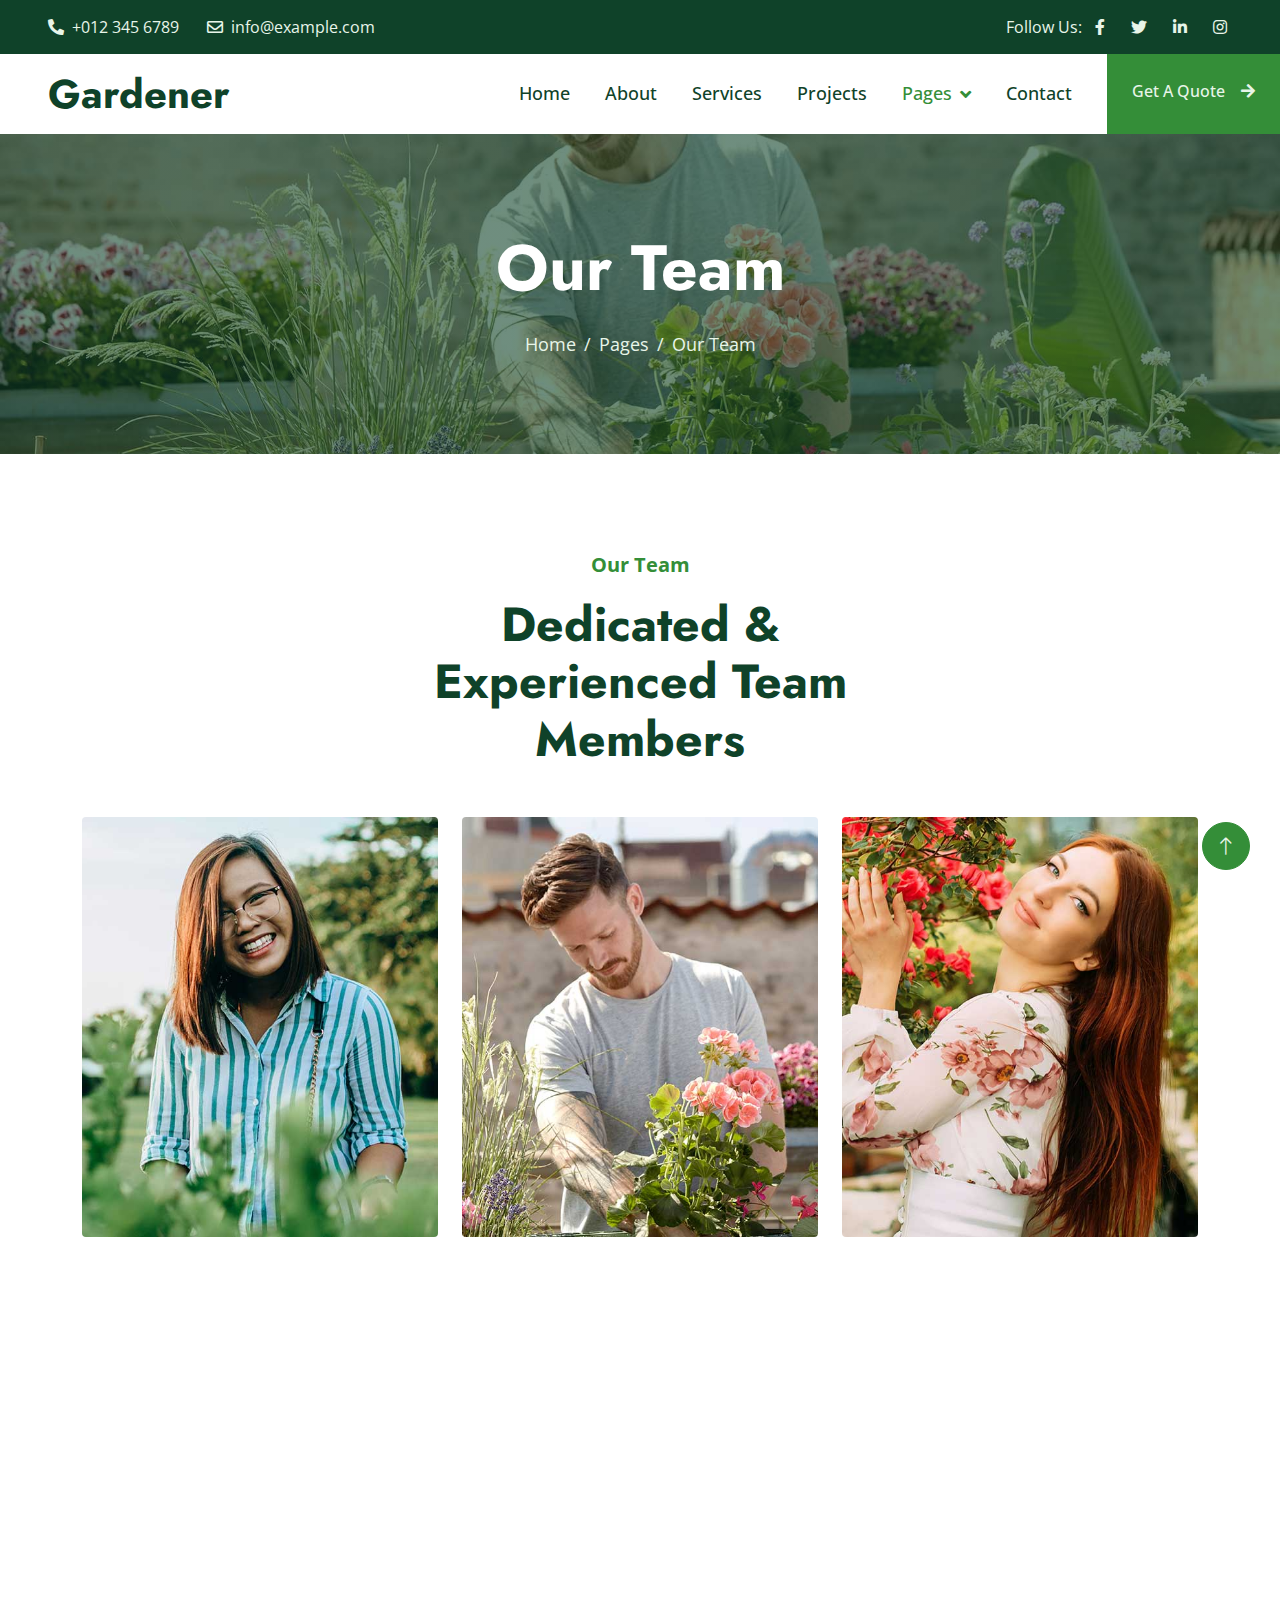
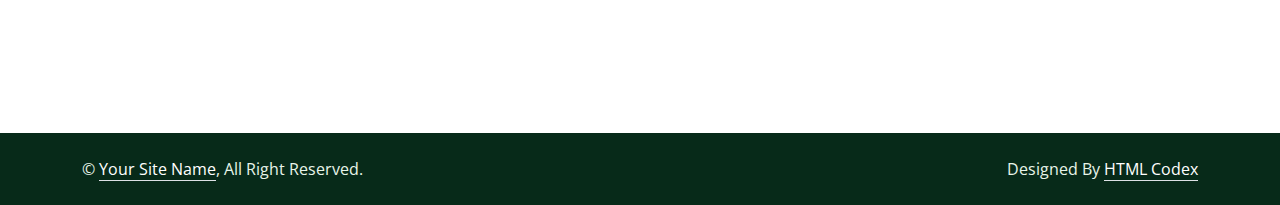
<file: team.html>
<!DOCTYPE html>
<html lang="en">

<head>
    <meta charset="utf-8">
    <title>Gardener - Gardening Website Template</title>
    <meta content="width=device-width, initial-scale=1.0" name="viewport">
    <meta content="" name="keywords">
    <meta content="" name="description">

    <!-- Favicon -->
    <link href="img/favicon.ico" rel="icon">

    <!-- Google Web Fonts -->
    <link rel="preconnect" href="https://fonts.googleapis.com">
    <link rel="preconnect" href="https://fonts.gstatic.com" crossorigin>
    <link href="https://fonts.googleapis.com/css2?family=Jost:wght@500;600;700&family=Open+Sans:wght@400;500&display=swap" rel="stylesheet">  

    <!-- Icon Font Stylesheet -->
    <link href="https://cdnjs.cloudflare.com/ajax/libs/font-awesome/5.10.0/css/all.min.css" rel="stylesheet">
    <link href="https://cdn.jsdelivr.net/npm/bootstrap-icons@1.4.1/font/bootstrap-icons.css" rel="stylesheet">

    <!-- Libraries Stylesheet -->
    <link href="lib/animate/animate.min.css" rel="stylesheet">
    <link href="lib/owlcarousel/assets/owl.carousel.min.css" rel="stylesheet">
    <link href="lib/lightbox/css/lightbox.min.css" rel="stylesheet">

    <!-- Customized Bootstrap Stylesheet -->
    <link href="css/bootstrap.min.css" rel="stylesheet">

    <!-- Template Stylesheet -->
    <link href="css/style.css" rel="stylesheet">
</head>

<body>
    <!-- Spinner Start -->
    <div id="spinner" class="show bg-white position-fixed translate-middle w-100 vh-100 top-50 start-50 d-flex align-items-center justify-content-center">
        <div class="spinner-border text-primary" role="status" style="width: 3rem; height: 3rem;"></div>
    </div>
    <!-- Spinner End -->


    <!-- Topbar Start -->
    <div class="container-fluid bg-dark text-light px-0 py-2">
        <div class="row gx-0 d-none d-lg-flex">
            <div class="col-lg-7 px-5 text-start">
                <div class="h-100 d-inline-flex align-items-center me-4">
                    <span class="fa fa-phone-alt me-2"></span>
                    <span>+012 345 6789</span>
                </div>
                <div class="h-100 d-inline-flex align-items-center">
                    <span class="far fa-envelope me-2"></span>
                    <span>info@example.com</span>
                </div>
            </div>
            <div class="col-lg-5 px-5 text-end">
                <div class="h-100 d-inline-flex align-items-center mx-n2">
                    <span>Follow Us:</span>
                    <a class="btn btn-link text-light" href=""><i class="fab fa-facebook-f"></i></a>
                    <a class="btn btn-link text-light" href=""><i class="fab fa-twitter"></i></a>
                    <a class="btn btn-link text-light" href=""><i class="fab fa-linkedin-in"></i></a>
                    <a class="btn btn-link text-light" href=""><i class="fab fa-instagram"></i></a>
                </div>
            </div>
        </div>
    </div>
    <!-- Topbar End -->


    <!-- Navbar Start -->
    <nav class="navbar navbar-expand-lg bg-white navbar-light sticky-top p-0">
        <a href="index.html" class="navbar-brand d-flex align-items-center px-4 px-lg-5">
            <h1 class="m-0">Gardener</h1>
        </a>
        <button type="button" class="navbar-toggler me-4" data-bs-toggle="collapse" data-bs-target="#navbarCollapse">
            <span class="navbar-toggler-icon"></span>
        </button>
        <div class="collapse navbar-collapse" id="navbarCollapse">
            <div class="navbar-nav ms-auto p-4 p-lg-0">
                <a href="index.html" class="nav-item nav-link">Home</a>
                <a href="about.html" class="nav-item nav-link">About</a>
                <a href="service.html" class="nav-item nav-link">Services</a>
                <a href="project.html" class="nav-item nav-link">Projects</a>
                <div class="nav-item dropdown">
                    <a href="#" class="nav-link dropdown-toggle active" data-bs-toggle="dropdown">Pages</a>
                    <div class="dropdown-menu bg-light m-0">
                        <a href="feature.html" class="dropdown-item">Features</a>
                        <a href="quote.html" class="dropdown-item">Free Quote</a>
                        <a href="team.html" class="dropdown-item active">Our Team</a>
                        <a href="testimonial.html" class="dropdown-item">Testimonial</a>
                        <a href="404.html" class="dropdown-item">404 Page</a>
                    </div>
                </div>
                <a href="contact.html" class="nav-item nav-link">Contact</a>
            </div>
            <a href="" class="btn btn-primary py-4 px-lg-4 rounded-0 d-none d-lg-block">Get A Quote<i class="fa fa-arrow-right ms-3"></i></a>
        </div>
    </nav>
    <!-- Navbar End -->


    <!-- Page Header Start -->
    <div class="container-fluid page-header py-5 mb-5 wow fadeIn" data-wow-delay="0.1s">
        <div class="container text-center py-5">
            <h1 class="display-3 text-white mb-4 animated slideInDown">Our Team</h1>
            <nav aria-label="breadcrumb animated slideInDown">
                <ol class="breadcrumb justify-content-center mb-0">
                    <li class="breadcrumb-item"><a href="#">Home</a></li>
                    <li class="breadcrumb-item"><a href="#">Pages</a></li>
                    <li class="breadcrumb-item active" aria-current="page">Our Team</li>
                </ol>
            </nav>
        </div>
    </div>
    <!-- Page Header End -->


    <!-- Team Start -->
    <div class="container-xxl py-5">
        <div class="container">
            <div class="text-center mx-auto wow fadeInUp" data-wow-delay="0.1s" style="max-width: 500px;">
                <p class="fs-5 fw-bold text-primary">Our Team</p>
                <h1 class="display-5 mb-5">Dedicated & Experienced Team Members</h1>
            </div>
            <div class="row g-4">
                <div class="col-lg-4 col-md-6 wow fadeInUp" data-wow-delay="0.1s">
                    <div class="team-item rounded">
                        <img class="img-fluid" src="img/team-1.jpg" alt="">
                        <div class="team-text">
                            <h4 class="mb-0">Doris Jordan</h4>
                            <p class="text-primary">Landscape Designer</p>
                            <div class="team-social d-flex">
                                <a class="btn btn-square rounded-circle me-2" href=""><i class="fab fa-facebook-f"></i></a>
                                <a class="btn btn-square rounded-circle me-2" href=""><i class="fab fa-twitter"></i></a>
                                <a class="btn btn-square rounded-circle me-2" href=""><i class="fab fa-instagram"></i></a>
                            </div>
                        </div>
                    </div>
                </div>
                <div class="col-lg-4 col-md-6 wow fadeInUp" data-wow-delay="0.3s">
                    <div class="team-item rounded">
                        <img class="img-fluid" src="img/team-2.jpg" alt="">
                        <div class="team-text">
                            <h4 class="mb-0">Johnny Ramirez</h4>
                            <p class="text-primary">Garden Designer</p>
                            <div class="team-social d-flex">
                                <a class="btn btn-square rounded-circle me-2" href=""><i class="fab fa-facebook-f"></i></a>
                                <a class="btn btn-square rounded-circle me-2" href=""><i class="fab fa-twitter"></i></a>
                                <a class="btn btn-square rounded-circle me-2" href=""><i class="fab fa-instagram"></i></a>
                            </div>
                        </div>
                    </div>
                </div>
                <div class="col-lg-4 col-md-6 wow fadeInUp" data-wow-delay="0.5s">
                    <div class="team-item rounded">
                        <img class="img-fluid" src="img/team-3.jpg" alt="">
                        <div class="team-text">
                            <h4 class="mb-0">Diana Wagner</h4>
                            <p class="text-primary">Senior Gardener</p>
                            <div class="team-social d-flex">
                                <a class="btn btn-square rounded-circle me-2" href=""><i class="fab fa-facebook-f"></i></a>
                                <a class="btn btn-square rounded-circle me-2" href=""><i class="fab fa-twitter"></i></a>
                                <a class="btn btn-square rounded-circle me-2" href=""><i class="fab fa-instagram"></i></a>
                            </div>
                        </div>
                    </div>
                </div>
            </div>
        </div>
    </div>
    <!-- Team End -->


    <!-- Footer Start -->
    <div class="container-fluid bg-dark text-light footer mt-5 py-5 wow fadeIn" data-wow-delay="0.1s">
        <div class="container py-5">
            <div class="row g-5">
                <div class="col-lg-3 col-md-6">
                    <h4 class="text-white mb-4">Our Office</h4>
                    <p class="mb-2"><i class="fa fa-map-marker-alt me-3"></i>123 Street, New York, USA</p>
                    <p class="mb-2"><i class="fa fa-phone-alt me-3"></i>+012 345 67890</p>
                    <p class="mb-2"><i class="fa fa-envelope me-3"></i>info@example.com</p>
                    <div class="d-flex pt-2">
                        <a class="btn btn-square btn-outline-light rounded-circle me-2" href=""><i class="fab fa-twitter"></i></a>
                        <a class="btn btn-square btn-outline-light rounded-circle me-2" href=""><i class="fab fa-facebook-f"></i></a>
                        <a class="btn btn-square btn-outline-light rounded-circle me-2" href=""><i class="fab fa-youtube"></i></a>
                        <a class="btn btn-square btn-outline-light rounded-circle me-2" href=""><i class="fab fa-linkedin-in"></i></a>
                    </div>
                </div>
                <div class="col-lg-3 col-md-6">
                    <h4 class="text-white mb-4">Services</h4>
                    <a class="btn btn-link" href="">Landscaping</a>
                    <a class="btn btn-link" href="">Pruning plants</a>
                    <a class="btn btn-link" href="">Urban Gardening</a>
                    <a class="btn btn-link" href="">Garden Maintenance</a>
                    <a class="btn btn-link" href="">Green Technology</a>
                </div>
                <div class="col-lg-3 col-md-6">
                    <h4 class="text-white mb-4">Quick Links</h4>
                    <a class="btn btn-link" href="">About Us</a>
                    <a class="btn btn-link" href="">Contact Us</a>
                    <a class="btn btn-link" href="">Our Services</a>
                    <a class="btn btn-link" href="">Terms & Condition</a>
                    <a class="btn btn-link" href="">Support</a>
                </div>
                <div class="col-lg-3 col-md-6">
                    <h4 class="text-white mb-4">Newsletter</h4>
                    <p>Dolor amet sit justo amet elitr clita ipsum elitr est.</p>
                    <div class="position-relative w-100">
                        <input class="form-control bg-light border-light w-100 py-3 ps-4 pe-5" type="text" placeholder="Your email">
                        <button type="button" class="btn btn-primary py-2 position-absolute top-0 end-0 mt-2 me-2">SignUp</button>
                    </div>
                </div>
            </div>
        </div>
    </div>
    <!-- Footer End -->


    <!-- Copyright Start -->
    <div class="container-fluid copyright py-4">
        <div class="container">
            <div class="row">
                <div class="col-md-6 text-center text-md-start mb-3 mb-md-0">
                    &copy; <a class="border-bottom" href="#">Your Site Name</a>, All Right Reserved.
                </div>
                <div class="col-md-6 text-center text-md-end">
                    <!--/*** This template is free as long as you keep the footer author’s credit link/attribution link/backlink. If you'd like to use the template without the footer author’s credit link/attribution link/backlink, you can purchase the Credit Removal License from "https://htmlcodex.com/credit-removal". Thank you for your support. ***/-->
                    Designed By <a class="border-bottom" href="https://htmlcodex.com">HTML Codex</a>
                </div>
            </div>
        </div>
    </div>
    <!-- Copyright End -->


    <!-- Back to Top -->
    <a href="#" class="btn btn-lg btn-primary btn-lg-square rounded-circle back-to-top"><i class="bi bi-arrow-up"></i></a>


    <!-- JavaScript Libraries -->
    <script src="https://code.jquery.com/jquery-3.4.1.min.js"></script>
    <script src="https://cdn.jsdelivr.net/npm/bootstrap@5.0.0/dist/js/bootstrap.bundle.min.js"></script>
    <script src="lib/wow/wow.min.js"></script>
    <script src="lib/easing/easing.min.js"></script>
    <script src="lib/waypoints/waypoints.min.js"></script>
    <script src="lib/owlcarousel/owl.carousel.min.js"></script>
    <script src="lib/counterup/counterup.min.js"></script>
    <script src="lib/parallax/parallax.min.js"></script>
    <script src="lib/isotope/isotope.pkgd.min.js"></script>
    <script src="lib/lightbox/js/lightbox.min.js"></script>

    <!-- Template Javascript -->
    <script src="js/main.js"></script>
</body>

</html>
</file>
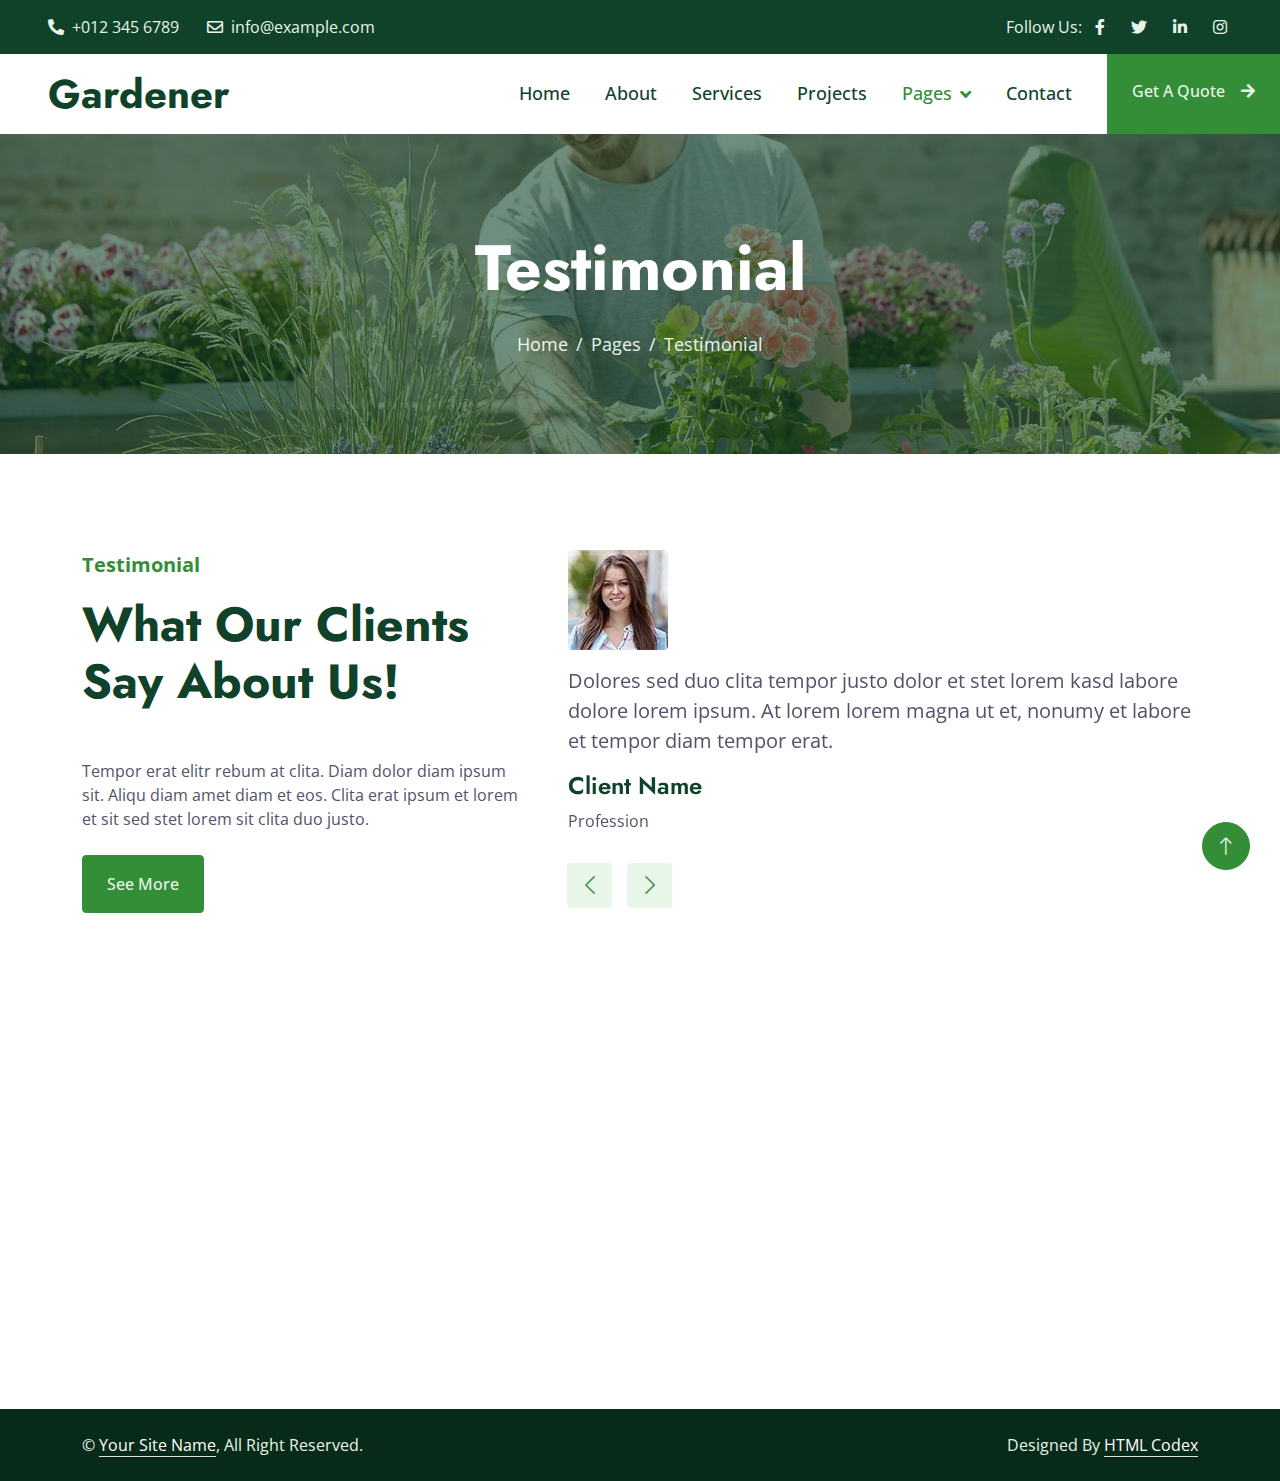
<file: testimonial.html>
<!DOCTYPE html>
<html lang="en">

<head>
    <meta charset="utf-8">
    <title>Gardener - Gardening Website Template</title>
    <meta content="width=device-width, initial-scale=1.0" name="viewport">
    <meta content="" name="keywords">
    <meta content="" name="description">

    <!-- Favicon -->
    <link href="img/favicon.ico" rel="icon">

    <!-- Google Web Fonts -->
    <link rel="preconnect" href="https://fonts.googleapis.com">
    <link rel="preconnect" href="https://fonts.gstatic.com" crossorigin>
    <link href="https://fonts.googleapis.com/css2?family=Jost:wght@500;600;700&family=Open+Sans:wght@400;500&display=swap" rel="stylesheet">  

    <!-- Icon Font Stylesheet -->
    <link href="https://cdnjs.cloudflare.com/ajax/libs/font-awesome/5.10.0/css/all.min.css" rel="stylesheet">
    <link href="https://cdn.jsdelivr.net/npm/bootstrap-icons@1.4.1/font/bootstrap-icons.css" rel="stylesheet">

    <!-- Libraries Stylesheet -->
    <link href="lib/animate/animate.min.css" rel="stylesheet">
    <link href="lib/owlcarousel/assets/owl.carousel.min.css" rel="stylesheet">
    <link href="lib/lightbox/css/lightbox.min.css" rel="stylesheet">

    <!-- Customized Bootstrap Stylesheet -->
    <link href="css/bootstrap.min.css" rel="stylesheet">

    <!-- Template Stylesheet -->
    <link href="css/style.css" rel="stylesheet">
</head>

<body>
    <!-- Spinner Start -->
    <div id="spinner" class="show bg-white position-fixed translate-middle w-100 vh-100 top-50 start-50 d-flex align-items-center justify-content-center">
        <div class="spinner-border text-primary" role="status" style="width: 3rem; height: 3rem;"></div>
    </div>
    <!-- Spinner End -->


    <!-- Topbar Start -->
    <div class="container-fluid bg-dark text-light px-0 py-2">
        <div class="row gx-0 d-none d-lg-flex">
            <div class="col-lg-7 px-5 text-start">
                <div class="h-100 d-inline-flex align-items-center me-4">
                    <span class="fa fa-phone-alt me-2"></span>
                    <span>+012 345 6789</span>
                </div>
                <div class="h-100 d-inline-flex align-items-center">
                    <span class="far fa-envelope me-2"></span>
                    <span>info@example.com</span>
                </div>
            </div>
            <div class="col-lg-5 px-5 text-end">
                <div class="h-100 d-inline-flex align-items-center mx-n2">
                    <span>Follow Us:</span>
                    <a class="btn btn-link text-light" href=""><i class="fab fa-facebook-f"></i></a>
                    <a class="btn btn-link text-light" href=""><i class="fab fa-twitter"></i></a>
                    <a class="btn btn-link text-light" href=""><i class="fab fa-linkedin-in"></i></a>
                    <a class="btn btn-link text-light" href=""><i class="fab fa-instagram"></i></a>
                </div>
            </div>
        </div>
    </div>
    <!-- Topbar End -->


    <!-- Navbar Start -->
    <nav class="navbar navbar-expand-lg bg-white navbar-light sticky-top p-0">
        <a href="index.html" class="navbar-brand d-flex align-items-center px-4 px-lg-5">
            <h1 class="m-0">Gardener</h1>
        </a>
        <button type="button" class="navbar-toggler me-4" data-bs-toggle="collapse" data-bs-target="#navbarCollapse">
            <span class="navbar-toggler-icon"></span>
        </button>
        <div class="collapse navbar-collapse" id="navbarCollapse">
            <div class="navbar-nav ms-auto p-4 p-lg-0">
                <a href="index.html" class="nav-item nav-link">Home</a>
                <a href="about.html" class="nav-item nav-link">About</a>
                <a href="service.html" class="nav-item nav-link">Services</a>
                <a href="project.html" class="nav-item nav-link">Projects</a>
                <div class="nav-item dropdown">
                    <a href="#" class="nav-link dropdown-toggle active" data-bs-toggle="dropdown">Pages</a>
                    <div class="dropdown-menu bg-light m-0">
                        <a href="feature.html" class="dropdown-item">Features</a>
                        <a href="quote.html" class="dropdown-item">Free Quote</a>
                        <a href="team.html" class="dropdown-item">Our Team</a>
                        <a href="testimonial.html" class="dropdown-item active">Testimonial</a>
                        <a href="404.html" class="dropdown-item">404 Page</a>
                    </div>
                </div>
                <a href="contact.html" class="nav-item nav-link">Contact</a>
            </div>
            <a href="" class="btn btn-primary py-4 px-lg-4 rounded-0 d-none d-lg-block">Get A Quote<i class="fa fa-arrow-right ms-3"></i></a>
        </div>
    </nav>
    <!-- Navbar End -->


    <!-- Page Header Start -->
    <div class="container-fluid page-header py-5 mb-5 wow fadeIn" data-wow-delay="0.1s">
        <div class="container text-center py-5">
            <h1 class="display-3 text-white mb-4 animated slideInDown">Testimonial</h1>
            <nav aria-label="breadcrumb animated slideInDown">
                <ol class="breadcrumb justify-content-center mb-0">
                    <li class="breadcrumb-item"><a href="#">Home</a></li>
                    <li class="breadcrumb-item"><a href="#">Pages</a></li>
                    <li class="breadcrumb-item active" aria-current="page">Testimonial</li>
                </ol>
            </nav>
        </div>
    </div>
    <!-- Page Header End -->


    <!-- Testimonial Start -->
    <div class="container-xxl py-5">
        <div class="container">
            <div class="row g-5">
                <div class="col-lg-5 wow fadeInUp" data-wow-delay="0.1s">
                    <p class="fs-5 fw-bold text-primary">Testimonial</p>
                    <h1 class="display-5 mb-5">What Our Clients Say About Us!</h1>
                    <p class="mb-4">Tempor erat elitr rebum at clita. Diam dolor diam ipsum sit. Aliqu diam amet diam et eos. Clita erat ipsum et lorem et sit sed stet lorem sit clita duo justo.</p>
                    <a class="btn btn-primary py-3 px-4" href="">See More</a>
                </div>
                <div class="col-lg-7 wow fadeInUp" data-wow-delay="0.5s">
                    <div class="owl-carousel testimonial-carousel">
                        <div class="testimonial-item">
                            <img class="img-fluid rounded mb-3" src="img/testimonial-1.jpg" alt="">
                            <p class="fs-5">Dolores sed duo clita tempor justo dolor et stet lorem kasd labore dolore lorem ipsum. At lorem lorem magna ut et, nonumy et labore et tempor diam tempor erat.</p>
                            <h4>Client Name</h4>
                            <span>Profession</span>
                        </div>
                        <div class="testimonial-item">
                            <img class="img-fluid rounded mb-3" src="img/testimonial-2.jpg" alt="">
                            <p class="fs-5">Dolores sed duo clita tempor justo dolor et stet lorem kasd labore dolore lorem ipsum. At lorem lorem magna ut et, nonumy et labore et tempor diam tempor erat.</p>
                            <h4>Client Name</h4>
                            <span>Profession</span>
                        </div>
                    </div>
                </div>
            </div>
        </div>
    </div>
    <!-- Testimonial End -->


    <!-- Footer Start -->
    <div class="container-fluid bg-dark text-light footer mt-5 py-5 wow fadeIn" data-wow-delay="0.1s">
        <div class="container py-5">
            <div class="row g-5">
                <div class="col-lg-3 col-md-6">
                    <h4 class="text-white mb-4">Our Office</h4>
                    <p class="mb-2"><i class="fa fa-map-marker-alt me-3"></i>123 Street, New York, USA</p>
                    <p class="mb-2"><i class="fa fa-phone-alt me-3"></i>+012 345 67890</p>
                    <p class="mb-2"><i class="fa fa-envelope me-3"></i>info@example.com</p>
                    <div class="d-flex pt-2">
                        <a class="btn btn-square btn-outline-light rounded-circle me-2" href=""><i class="fab fa-twitter"></i></a>
                        <a class="btn btn-square btn-outline-light rounded-circle me-2" href=""><i class="fab fa-facebook-f"></i></a>
                        <a class="btn btn-square btn-outline-light rounded-circle me-2" href=""><i class="fab fa-youtube"></i></a>
                        <a class="btn btn-square btn-outline-light rounded-circle me-2" href=""><i class="fab fa-linkedin-in"></i></a>
                    </div>
                </div>
                <div class="col-lg-3 col-md-6">
                    <h4 class="text-white mb-4">Services</h4>
                    <a class="btn btn-link" href="">Landscaping</a>
                    <a class="btn btn-link" href="">Pruning plants</a>
                    <a class="btn btn-link" href="">Urban Gardening</a>
                    <a class="btn btn-link" href="">Garden Maintenance</a>
                    <a class="btn btn-link" href="">Green Technology</a>
                </div>
                <div class="col-lg-3 col-md-6">
                    <h4 class="text-white mb-4">Quick Links</h4>
                    <a class="btn btn-link" href="">About Us</a>
                    <a class="btn btn-link" href="">Contact Us</a>
                    <a class="btn btn-link" href="">Our Services</a>
                    <a class="btn btn-link" href="">Terms & Condition</a>
                    <a class="btn btn-link" href="">Support</a>
                </div>
                <div class="col-lg-3 col-md-6">
                    <h4 class="text-white mb-4">Newsletter</h4>
                    <p>Dolor amet sit justo amet elitr clita ipsum elitr est.</p>
                    <div class="position-relative w-100">
                        <input class="form-control bg-light border-light w-100 py-3 ps-4 pe-5" type="text" placeholder="Your email">
                        <button type="button" class="btn btn-primary py-2 position-absolute top-0 end-0 mt-2 me-2">SignUp</button>
                    </div>
                </div>
            </div>
        </div>
    </div>
    <!-- Footer End -->


    <!-- Copyright Start -->
    <div class="container-fluid copyright py-4">
        <div class="container">
            <div class="row">
                <div class="col-md-6 text-center text-md-start mb-3 mb-md-0">
                    &copy; <a class="border-bottom" href="#">Your Site Name</a>, All Right Reserved.
                </div>
                <div class="col-md-6 text-center text-md-end">
                    <!--/*** This template is free as long as you keep the footer author’s credit link/attribution link/backlink. If you'd like to use the template without the footer author’s credit link/attribution link/backlink, you can purchase the Credit Removal License from "https://htmlcodex.com/credit-removal". Thank you for your support. ***/-->
                    Designed By <a class="border-bottom" href="https://htmlcodex.com">HTML Codex</a>
                </div>
            </div>
        </div>
    </div>
    <!-- Copyright End -->


    <!-- Back to Top -->
    <a href="#" class="btn btn-lg btn-primary btn-lg-square rounded-circle back-to-top"><i class="bi bi-arrow-up"></i></a>


    <!-- JavaScript Libraries -->
    <script src="https://code.jquery.com/jquery-3.4.1.min.js"></script>
    <script src="https://cdn.jsdelivr.net/npm/bootstrap@5.0.0/dist/js/bootstrap.bundle.min.js"></script>
    <script src="lib/wow/wow.min.js"></script>
    <script src="lib/easing/easing.min.js"></script>
    <script src="lib/waypoints/waypoints.min.js"></script>
    <script src="lib/owlcarousel/owl.carousel.min.js"></script>
    <script src="lib/counterup/counterup.min.js"></script>
    <script src="lib/parallax/parallax.min.js"></script>
    <script src="lib/isotope/isotope.pkgd.min.js"></script>
    <script src="lib/lightbox/js/lightbox.min.js"></script>

    <!-- Template Javascript -->
    <script src="js/main.js"></script>
</body>

</html>
</file>
<file: css/style.css>
/********** Template CSS **********/
:root {
    --primary: #348E38;
    --secondary: #525368;
    --light: #E8F5E9;
    --dark: #0F4229;
}

.back-to-top {
    position: fixed;
    display: none;
    right: 30px;
    bottom: 30px;
    z-index: 99;
}

h1,
.h1,
h2,
.h2,
.fw-bold {
    font-weight: 700 !important;
}

h3,
.h3,
h4,
.h4,
.fw-medium {
    font-weight: 600 !important;
}

h5,
.h5,
h6,
.h6,
.fw-semi-bold {
    font-weight: 500 !important;
}


/*** Spinner ***/
#spinner {
    opacity: 0;
    visibility: hidden;
    transition: opacity .5s ease-out, visibility 0s linear .5s;
    z-index: 99999;
}

#spinner.show {
    transition: opacity .5s ease-out, visibility 0s linear 0s;
    visibility: visible;
    opacity: 1;
}


/*** Button ***/
.btn {
    transition: .5s;
    font-weight: 500;
}

.btn-primary,
.btn-outline-primary:hover {
    color: var(--light);
}

.btn-square {
    width: 38px;
    height: 38px;
}

.btn-sm-square {
    width: 32px;
    height: 32px;
}

.btn-lg-square {
    width: 48px;
    height: 48px;
}

.btn-square,
.btn-sm-square,
.btn-lg-square {
    padding: 0;
    display: flex;
    align-items: center;
    justify-content: center;
    font-weight: normal;
}


/*** Navbar ***/
.navbar.sticky-top {
    top: -100px;
    transition: .5s;
}

.navbar .navbar-brand,
.navbar a.btn {
    height: 80px
}

.navbar .navbar-nav .nav-link {
    margin-right: 35px;
    padding: 25px 0;
    color: var(--dark);
    font-size: 18px;
    font-weight: 500;
    outline: none;
}

.navbar .navbar-nav .nav-link:hover,
.navbar .navbar-nav .nav-link.active {
    color: var(--primary);
}

.navbar .dropdown-toggle::after {
    border: none;
    content: "\f107";
    font-family: "Font Awesome 5 Free";
    font-weight: 900;
    vertical-align: middle;
    margin-left: 8px;
}

@media (max-width: 991.98px) {
    .navbar .navbar-nav .nav-link  {
        margin-right: 0;
        padding: 10px 0;
    }

    .navbar .navbar-nav {
        border-top: 1px solid #EEEEEE;
    }
}

@media (min-width: 992px) {
    .navbar .nav-item .dropdown-menu {
        display: block;
        border: none;
        margin-top: 0;
        top: 150%;
        opacity: 0;
        visibility: hidden;
        transition: .5s;
    }

    .navbar .nav-item:hover .dropdown-menu {
        top: 100%;
        visibility: visible;
        transition: .5s;
        opacity: 1;
    }
}


/*** Header ***/
.carousel-caption {
    top: 0;
    left: 0;
    right: 0;
    bottom: 0;
    display: flex;
    align-items: center;
    justify-content: center;
    text-align: center;
    background: rgba(15, 66, 41, .6);
    z-index: 1;
}

.carousel-control-prev,
.carousel-control-next {
    width: 15%;
}

.carousel-control-prev-icon,
.carousel-control-next-icon {
    width: 3rem;
    height: 3rem;
    border-radius: 3rem;
    background-color: var(--primary);
    border: 10px solid var(--primary);
}

@media (max-width: 768px) {
    #header-carousel .carousel-item {
        position: relative;
        min-height: 450px;
    }
    
    #header-carousel .carousel-item img {
        position: absolute;
        width: 100%;
        height: 100%;
        object-fit: cover;
    }
}

.page-header {
    background: linear-gradient(rgba(15, 66, 41, .6), rgba(15, 66, 41, .6)), url(../img/carousel-1.jpg) center center no-repeat;
    background-size: cover;
}

.page-header .breadcrumb-item+.breadcrumb-item::before {
    color: var(--light);
}

.page-header .breadcrumb-item,
.page-header .breadcrumb-item a {
    font-size: 18px;
    color: var(--light);
}


/*** Top Feature ***/
@media (min-width: 991.98px) {
    .top-feature {
        position: relative;
        margin-top: -80px;
        z-index: 1;
    }
}


/*** Facts & Quote ***/
.facts,
.quote {
    background: rgba(15, 66, 41, .6);
}


/*** Service ***/
.service-item {
    position: relative;
    text-align: center;
}

.service-item .service-img {
    position: absolute;
    width: 100%;
    height: 100%;
    top: 0;
    left: 0;
    overflow: hidden;
    z-index: -1;
}

.service-item .service-img img {
    position: absolute;
    width: 100%;
    height: 100%;
    left: 0;
    object-fit: cover;
    transform: scale(1.2);
    transition: .3s;
    z-index: -1;
}

.service-item:hover .service-img img {
    transform: scale(1);
}

.service-item .service-text {
    background: #FFFFFF;
    box-shadow: 0 0 45px rgba(0, 0, 0, .08);
    transition: .3s;
}

.service-item:hover .service-text {
    background: rgba(15, 66, 41, .6);
}

.service-item .service-text h4,
.service-item .service-text p {
    transition: .3;
}

.service-item:hover .service-text h4 {
    color: #FFFFFF;
}

.service-item:hover .service-text p {
    color: var(--light);
}

.service-item .service-text .btn-square {
    width: 100px;
    height: 100px;
    background: transparent;
    transition: .5s;
}

.service-item:hover .service-text .btn-square {
    background: var(--light);
}

.service-item .service-text .btn {
    width: 31px;
    height: 31px;
    display: inline-flex;
    align-items: center;
    color: var(--dark);
    background: var(--light);
    white-space: nowrap;
    overflow: hidden;
    transition: .3s;
}

.service-item:hover .service-text .btn {
    width: 112px;
}


/*** Project Portfolio ***/
#portfolio-flters {
    display: inline-block;
    background: var(--light);
    padding: 10px 15px;
}

#portfolio-flters li {
    display: inline-block;
    font-weight: 500;
    color: var(--primary);
    cursor: pointer;
    transition: .5s;
    border-bottom: 2px solid transparent;
}

#portfolio-flters li:hover,
#portfolio-flters li.active {
    color: var(--dark);
    border-color: var(--dark);
}

.portfolio-inner {
    position: relative;
    overflow: hidden;
}

.portfolio-inner::before,
.portfolio-inner::after {
    position: absolute;
    content: "";
    width: 0;
    height: 100%;
    top: 0;
    left: 0;
    background: rgba(15, 66, 41, .6);
    transition: .5s;
}

.portfolio-inner::after {
    left: auto;
    right: 0;
}

.portfolio-inner:hover::before,
.portfolio-inner:hover::after {
    width: 50%;
}

.portfolio-inner .portfolio-text {
    position: absolute;
    width: 100%;
    height: 100%;
    top: 0;
    left: 0;
    display: flex;
    flex-direction: column;
    align-items: center;
    justify-content: center;
    transition: .5s;
    z-index: 3;
    opacity: 0;
}

.portfolio-inner:hover .portfolio-text {
    transition-delay: .3s;
    opacity: 1;
}

.portfolio-inner .portfolio-text .btn {
    background: var(--light);
    color: var(--primary);
}

.portfolio-inner .portfolio-text .btn:hover {
    background: var(--primary);
    color: var(--light);
}


/*** Team ***/
.team-item {
    position: relative;
    overflow: hidden;
}

.team-item .team-text {
    position: absolute;
    width: calc(100% - 45px);
    left: -100%;
    bottom: 45px;
    padding: 1.5rem;
    background: #FFFFFF;
    border-radius: 0 4px 4px 0;
    opacity: 0;
    transition: .5s;
}

.team-item:hover .team-text {
    left: 0;
    opacity: 1;
}

.team-item .team-social .btn {
    background: var(--light);
    color: var(--primary);
}

.team-item .team-social .btn:hover {
    background: var(--primary);
    color: var(--light);
}

.team-item .team-img .team-social {
    position: absolute;
    width: 100%;
    height: 100%;
    top: 0;
    left: 0;
    display: flex;
    align-items: center;
    justify-content: center;
    transition: .5s;
    z-index: 3;
    opacity: 0;
}

.team-item:hover .team-img .team-social {
    transition-delay: .3s;
    opacity: 1;
}


/*** Testimonial ***/

.testimonial-carousel .owl-item img {
    width: 100px;
    height: 100px;
}

.testimonial-carousel .owl-nav {
    margin-top: 30px;
    display: flex;
}

.testimonial-carousel .owl-nav .owl-prev,
.testimonial-carousel .owl-nav .owl-next {
    margin-right: 15px;
    width: 45px;
    height: 45px;
    display: flex;
    align-items: center;
    justify-content: center;
    color: var(--primary);
    background: var(--light);
    border-radius: 4px;
    font-size: 22px;
    transition: .5s;
}

.testimonial-carousel .owl-nav .owl-prev:hover,
.testimonial-carousel .owl-nav .owl-next:hover {
    background: var(--primary);
    color: var(--light);
}


/*** Footer ***/
.footer .btn.btn-link {
    display: block;
    margin-bottom: 5px;
    padding: 0;
    text-align: left;
    color: var(--light);
    font-weight: normal;
    text-transform: capitalize;
    transition: .3s;
}

.footer .btn.btn-link::before {
    position: relative;
    content: "\f105";
    font-family: "Font Awesome 5 Free";
    font-weight: 900;
    margin-right: 10px;
}

.footer .btn.btn-link:hover {
    color: var(--primary);
    letter-spacing: 1px;
    box-shadow: none;
}

.copyright {
    color: var(--light);
    background: #072A19;
}

.copyright a {
    color: #FFFFFF;
}

.copyright a:hover {
    color: var(--primary);
}
</file>
